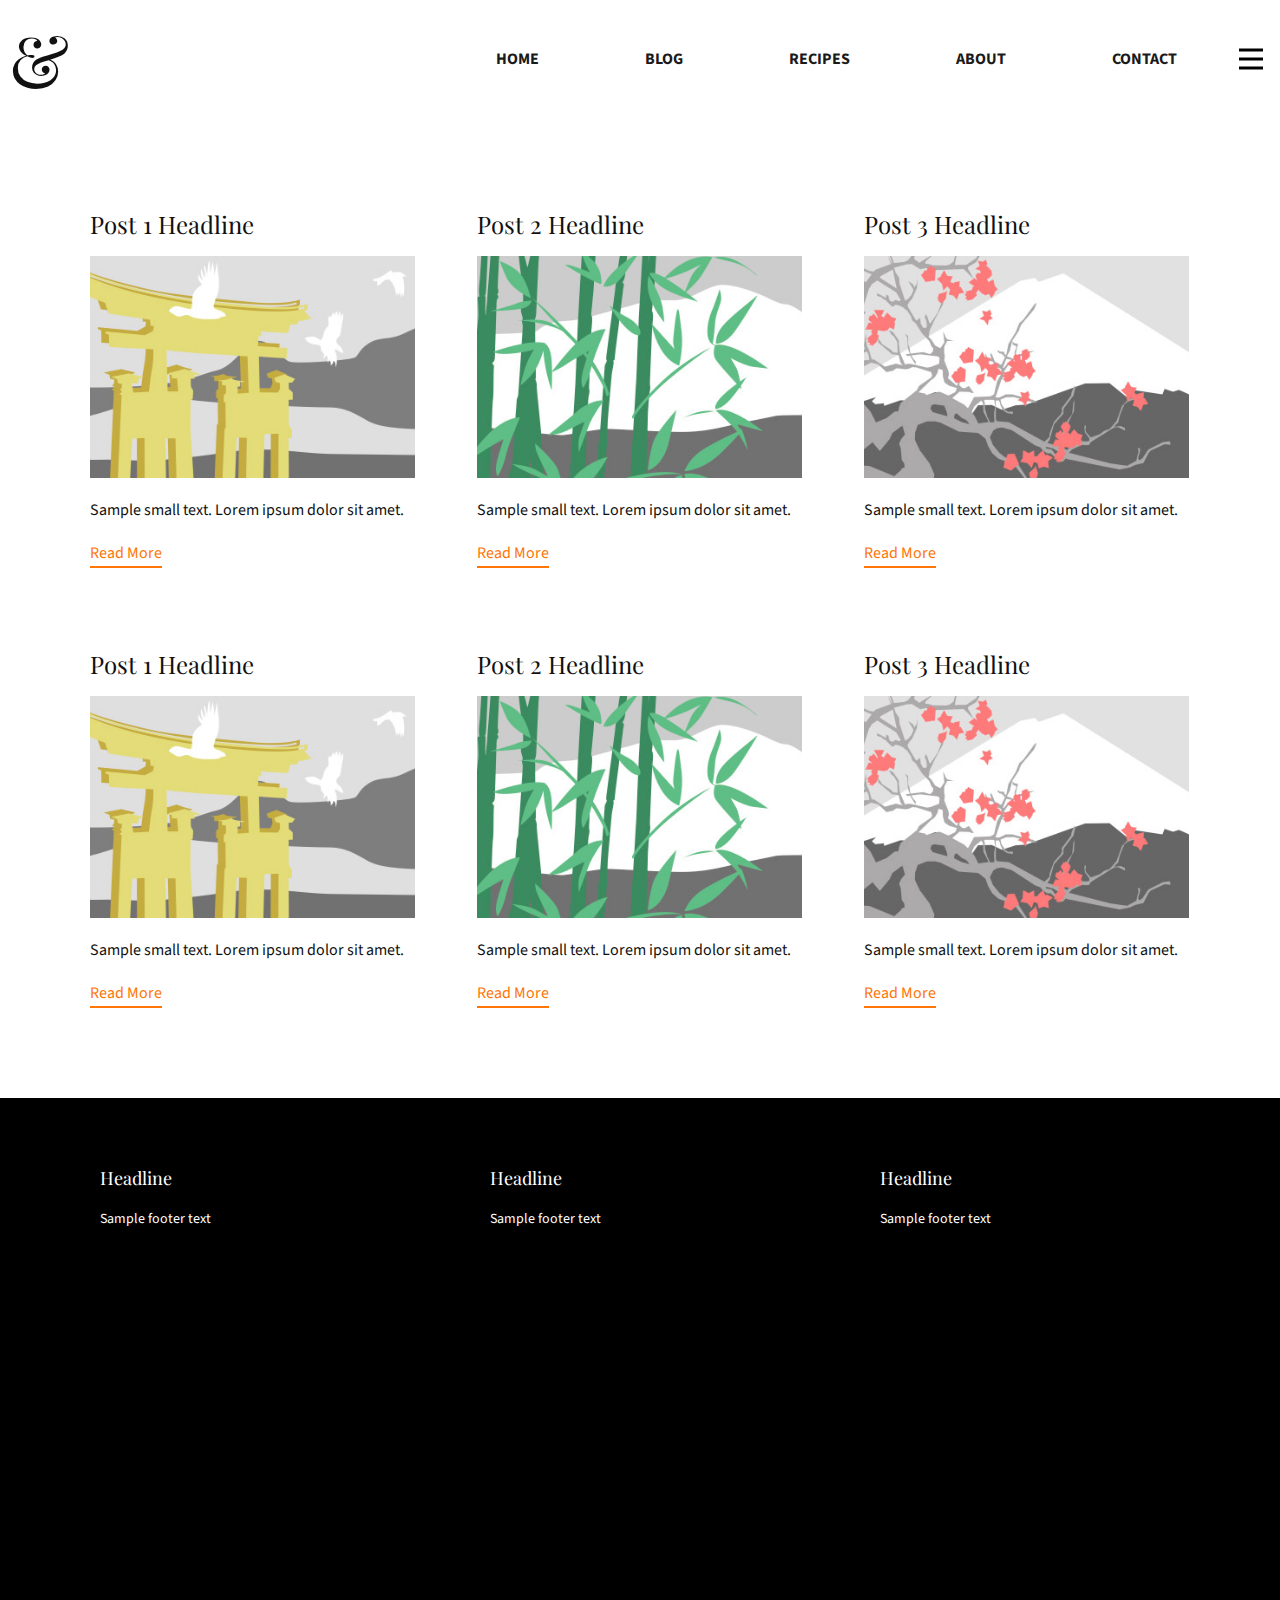
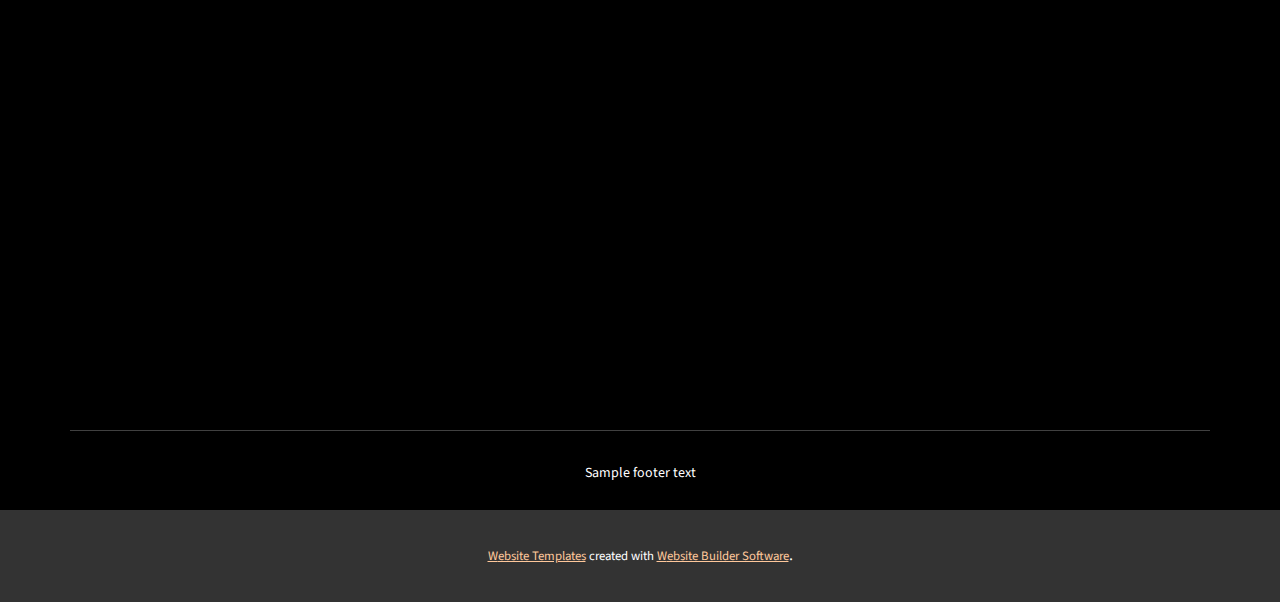
<file: blog.html>
<html style="font-size: 16px;"><head>
    <meta name="viewport" content="width=device-width, initial-scale=1.0">
    <meta charset="utf-8">
    <meta name="keywords" content="&amp;">
    <meta name="description" content="">
    <meta name="page_type" content="np-template-header-footer-from-plugin">
    <title>Blog Template</title>
    <link rel="stylesheet" href="../nicepage.css" media="screen">
<link rel="stylesheet" href="../Blog-Template.css" media="screen">
    <script class="u-script" type="text/javascript" src="../jquery.js" defer=""></script>
    <script class="u-script" type="text/javascript" src="../nicepage.js" defer=""></script>
    <meta name="generator" content="Nicepage 4.1.0, nicepage.com">
    <link id="u-theme-google-font" rel="stylesheet" href="https://fonts.googleapis.com/css?family=Playfair+Display:400,400i,500,500i,600,600i,700,700i,800,800i,900,900i|Source+Sans+Pro:200,200i,300,300i,400,400i,600,600i,700,700i,900,900i">
    
    
    <script type="application/ld+json">{
		"@context": "http://schema.org",
		"@type": "Organization",
		"name": ""
}</script>
    <meta name="theme-color" content="#fe7606">
  </head>
  <body class="u-body"><header class="u-clearfix u-header u-header" id="sec-af6e"><div class="u-clearfix u-sheet u-sheet-1">
        <h2 class="u-text u-text-default u-text-font u-text-1">&amp;</h2>
        <nav class="u-menu u-menu-dropdown u-offcanvas u-menu-1" data-responsive-from="XL">
          <div class="menu-collapse" style="font-size: 1rem; letter-spacing: 0px;">
            <a class="u-button-style u-custom-left-right-menu-spacing u-custom-padding-bottom u-custom-top-bottom-menu-spacing u-nav-link u-text-active-palette-1-base u-text-hover-palette-2-base" href="#" style="padding: 4px 2px; font-size: calc(1em + 8px);">
              <svg><use xmlns:xlink="http://www.w3.org/1999/xlink" xlink:href="#menu-hamburger"></use></svg>
              <svg version="1.1" xmlns="http://www.w3.org/2000/svg" xmlns:xlink="http://www.w3.org/1999/xlink"><defs><symbol id="menu-hamburger" viewBox="0 0 16 16" style="width: 16px; height: 16px;"><rect y="1" width="16" height="2"></rect><rect y="7" width="16" height="2"></rect><rect y="13" width="16" height="2"></rect>
</symbol>
</defs></svg>
            </a>
          </div>
          <div class="u-nav-container">
            <ul class="u-nav u-unstyled u-nav-1"><li class="u-nav-item"><a class="u-button-style u-nav-link u-text-active-palette-1-base u-text-hover-palette-2-base" href="../Home.html" style="padding: 10px 20px;">Home</a>
</li><li class="u-nav-item"><a class="u-button-style u-nav-link u-text-active-palette-1-base u-text-hover-palette-2-base" href="../About.html" style="padding: 10px 20px;">About</a>
</li><li class="u-nav-item"><a class="u-button-style u-nav-link u-text-active-palette-1-base u-text-hover-palette-2-base" href="../Contact.html" style="padding: 10px 20px;">Contact</a>
</li></ul>
          </div>
          <div class="u-custom-menu u-nav-container-collapse">
            <div class="u-black u-container-style u-inner-container-layout u-opacity u-opacity-95 u-sidenav">
              <div class="u-inner-container-layout u-sidenav-overflow">
                <div class="u-menu-close"></div>
                <ul class="u-align-center u-nav u-popupmenu-items u-unstyled u-nav-2"><li class="u-nav-item"><a class="u-button-style u-nav-link" href="../Home.html" style="padding: 10px 20px;">Home</a>
</li><li class="u-nav-item"><a class="u-button-style u-nav-link" href="../Home.html" style="padding: 10px 20px;">Home</a>
</li></ul>
              </div>
            </div>
            <div class="u-black u-menu-overlay u-opacity u-opacity-70"></div>
          </div>
        </nav>
        <nav class="u-menu u-menu-dropdown u-offcanvas u-menu-2">
          <div class="menu-collapse" style="font-size: 1rem; letter-spacing: 0px; font-weight: 700; text-transform: uppercase;">
            <a class="u-button-style u-custom-active-border-color u-custom-border u-custom-border-color u-custom-borders u-custom-hover-border-color u-custom-padding-bottom u-custom-text-active-color u-custom-text-color u-custom-text-hover-color u-custom-top-bottom-menu-spacing u-nav-link" href="#" style="padding: 1px 0px; font-size: calc(1em + 2px);">
              <svg><use xmlns:xlink="http://www.w3.org/1999/xlink" xlink:href="#menu-hamburger"></use></svg>
              <svg version="1.1" xmlns="http://www.w3.org/2000/svg" xmlns:xlink="http://www.w3.org/1999/xlink"><defs><symbol id="menu-hamburger" viewBox="0 0 16 16" style="width: 16px; height: 16px;"><rect y="1" width="16" height="2"></rect><rect y="7" width="16" height="2"></rect><rect y="13" width="16" height="2"></rect>
</symbol>
</defs></svg>
            </a>
          </div>
          <div class="u-custom-menu u-nav-container">
            <ul class="u-nav u-spacing-30 u-unstyled u-nav-3"><li class="u-nav-item"><a class="u-border-2 u-border-active-palette-1-base u-border-hover-palette-1-base u-border-no-left u-border-no-right u-border-no-top u-button-style u-nav-link u-text-active-palette-1-base u-text-grey-90 u-text-hover-grey-90" href="../Home.html" style="padding: 10px 38px;">Home</a>
</li><li class="u-nav-item"><a class="u-border-2 u-border-active-palette-1-base u-border-hover-palette-1-base u-border-no-left u-border-no-right u-border-no-top u-button-style u-nav-link u-text-active-palette-1-base u-text-grey-90 u-text-hover-grey-90" style="padding: 10px 38px;">Blog</a>
</li><li class="u-nav-item"><a class="u-border-2 u-border-active-palette-1-base u-border-hover-palette-1-base u-border-no-left u-border-no-right u-border-no-top u-button-style u-nav-link u-text-active-palette-1-base u-text-grey-90 u-text-hover-grey-90" style="padding: 10px 38px;">Recipes</a>
</li><li class="u-nav-item"><a class="u-border-2 u-border-active-palette-1-base u-border-hover-palette-1-base u-border-no-left u-border-no-right u-border-no-top u-button-style u-nav-link u-text-active-palette-1-base u-text-grey-90 u-text-hover-grey-90" href="../About.html" style="padding: 10px 38px;">About</a>
</li><li class="u-nav-item"><a class="u-border-2 u-border-active-palette-1-base u-border-hover-palette-1-base u-border-no-left u-border-no-right u-border-no-top u-button-style u-nav-link u-text-active-palette-1-base u-text-grey-90 u-text-hover-grey-90" href="../Contact.html" style="padding: 10px 33px 10px 38px;">Contact</a>
</li></ul>
          </div>
          <div class="u-custom-menu u-nav-container-collapse">
            <div class="u-black u-container-style u-inner-container-layout u-opacity u-opacity-95 u-sidenav">
              <div class="u-inner-container-layout u-sidenav-overflow">
                <div class="u-menu-close"></div>
                <ul class="u-align-center u-nav u-popupmenu-items u-unstyled u-nav-4"><li class="u-nav-item"><a class="u-button-style u-nav-link" href="../Home.html" style="padding: 10px 76px;">Home</a>
</li><li class="u-nav-item"><a class="u-button-style u-nav-link" style="padding: 10px 76px;">Blog</a>
</li><li class="u-nav-item"><a class="u-button-style u-nav-link" style="padding: 10px 76px;">Recipes</a>
</li><li class="u-nav-item"><a class="u-button-style u-nav-link" href="../About.html" style="padding: 10px 76px;">About</a>
</li><li class="u-nav-item"><a class="u-button-style u-nav-link" href="../Contact.html" style="padding: 10px 76px;">Contact</a>
</li></ul>
              </div>
            </div>
            <div class="u-black u-menu-overlay u-opacity u-opacity-70"></div>
          </div>
        </nav>
      </div></header>
    <section class="u-clearfix u-section-1" id="sec-cf7c">
      <div class="u-clearfix u-sheet u-valign-middle u-sheet-1"><!--blog--><!--blog_options_json--><!--{"type":"Recent","source":"","tags":"","count":""}--><!--/blog_options_json-->
        <div class="u-blog u-expanded-width u-repeater u-repeater-1"><!--blog_post-->
          <div class="u-blog-post u-container-style u-repeater-item u-white u-repeater-item-1">
            <div class="u-container-layout u-similar-container u-valign-top u-container-layout-1"><!--blog_post_header-->
              <h4 class="u-blog-control u-text u-text-1">
                <a class="u-post-header-link" href="../blog/post-5.html"><!--blog_post_header_content-->Post 1 Headline<!--/blog_post_header_content--></a>
              </h4><!--/blog_post_header--><!--blog_post_image-->
              <a class="u-post-header-link" href="../blog/post-5.html"><img alt="" class="u-blog-control u-expanded-width u-image u-image-default u-image-1" src="[data-uri]"></a><!--/blog_post_image--><!--blog_post_content-->
              <div class="u-blog-control u-post-content u-text u-text-2 fr-view">Sample small text. Lorem ipsum dolor sit amet.</div><!--/blog_post_content--><!--blog_post_readmore-->
              <a href="../blog/post-5.html" class="u-blog-control u-border-2 u-border-palette-1-base u-btn u-btn-rectangle u-button-style u-none u-btn-1"><!--blog_post_readmore_content--><!--options_json--><!--{"content":""}--><!--/options_json-->Read More<!--/blog_post_readmore_content--></a><!--/blog_post_readmore-->
            </div>
          </div><div class="u-blog-post u-container-style u-repeater-item u-video-cover u-white">
            <div class="u-container-layout u-similar-container u-valign-top u-container-layout-2"><!--blog_post_header-->
              <h4 class="u-blog-control u-text u-text-3">
                <a class="u-post-header-link" href="../blog/post-4.html"><!--blog_post_header_content-->Post 2 Headline<!--/blog_post_header_content--></a>
              </h4><!--/blog_post_header--><!--blog_post_image-->
              <a class="u-post-header-link" href="../blog/post-4.html"><img alt="" class="u-blog-control u-expanded-width u-image u-image-default u-image-2" src="[data-uri]"></a><!--/blog_post_image--><!--blog_post_content-->
              <div class="u-blog-control u-post-content u-text u-text-4 fr-view">Sample small text. Lorem ipsum dolor sit amet.</div><!--/blog_post_content--><!--blog_post_readmore-->
              <a href="../blog/post-4.html" class="u-blog-control u-border-2 u-border-palette-1-base u-btn u-btn-rectangle u-button-style u-none u-btn-2"><!--blog_post_readmore_content--><!--options_json--><!--{"content":""}--><!--/options_json-->Read More<!--/blog_post_readmore_content--></a><!--/blog_post_readmore-->
            </div>
          </div><div class="u-blog-post u-container-style u-repeater-item u-video-cover u-white">
            <div class="u-container-layout u-similar-container u-valign-top u-container-layout-3"><!--blog_post_header-->
              <h4 class="u-blog-control u-text u-text-5">
                <a class="u-post-header-link" href="../blog/post-3.html"><!--blog_post_header_content-->Post 3 Headline<!--/blog_post_header_content--></a>
              </h4><!--/blog_post_header--><!--blog_post_image-->
              <a class="u-post-header-link" href="../blog/post-3.html"><img alt="" class="u-blog-control u-expanded-width u-image u-image-default u-image-3" src="[data-uri]"></a><!--/blog_post_image--><!--blog_post_content-->
              <div class="u-blog-control u-post-content u-text u-text-6 fr-view">Sample small text. Lorem ipsum dolor sit amet.</div><!--/blog_post_content--><!--blog_post_readmore-->
              <a href="../blog/post-3.html" class="u-blog-control u-border-2 u-border-palette-1-base u-btn u-btn-rectangle u-button-style u-none u-btn-3"><!--blog_post_readmore_content--><!--options_json--><!--{"content":""}--><!--/options_json-->Read More<!--/blog_post_readmore_content--></a><!--/blog_post_readmore-->
            </div>
          </div><div class="u-blog-post u-container-style u-repeater-item u-white u-repeater-item-1">
            <div class="u-container-layout u-similar-container u-valign-top u-container-layout-1"><!--blog_post_header-->
              <h4 class="u-blog-control u-text u-text-1">
                <a class="u-post-header-link" href="../blog/post-2.html"><!--blog_post_header_content-->Post 1 Headline<!--/blog_post_header_content--></a>
              </h4><!--/blog_post_header--><!--blog_post_image-->
              <a class="u-post-header-link" href="../blog/post-2.html"><img alt="" class="u-blog-control u-expanded-width u-image u-image-default u-image-1" src="[data-uri]"></a><!--/blog_post_image--><!--blog_post_content-->
              <div class="u-blog-control u-post-content u-text u-text-2 fr-view">Sample small text. Lorem ipsum dolor sit amet.</div><!--/blog_post_content--><!--blog_post_readmore-->
              <a href="../blog/post-2.html" class="u-blog-control u-border-2 u-border-palette-1-base u-btn u-btn-rectangle u-button-style u-none u-btn-1"><!--blog_post_readmore_content--><!--options_json--><!--{"content":""}--><!--/options_json-->Read More<!--/blog_post_readmore_content--></a><!--/blog_post_readmore-->
            </div>
          </div><div class="u-blog-post u-container-style u-repeater-item u-video-cover u-white">
            <div class="u-container-layout u-similar-container u-valign-top u-container-layout-2"><!--blog_post_header-->
              <h4 class="u-blog-control u-text u-text-3">
                <a class="u-post-header-link" href="../blog/post-1.html"><!--blog_post_header_content-->Post 2 Headline<!--/blog_post_header_content--></a>
              </h4><!--/blog_post_header--><!--blog_post_image-->
              <a class="u-post-header-link" href="../blog/post-1.html"><img alt="" class="u-blog-control u-expanded-width u-image u-image-default u-image-2" src="[data-uri]"></a><!--/blog_post_image--><!--blog_post_content-->
              <div class="u-blog-control u-post-content u-text u-text-4 fr-view">Sample small text. Lorem ipsum dolor sit amet.</div><!--/blog_post_content--><!--blog_post_readmore-->
              <a href="../blog/post-1.html" class="u-blog-control u-border-2 u-border-palette-1-base u-btn u-btn-rectangle u-button-style u-none u-btn-2"><!--blog_post_readmore_content--><!--options_json--><!--{"content":""}--><!--/options_json-->Read More<!--/blog_post_readmore_content--></a><!--/blog_post_readmore-->
            </div>
          </div><div class="u-blog-post u-container-style u-repeater-item u-video-cover u-white">
            <div class="u-container-layout u-similar-container u-valign-top u-container-layout-3"><!--blog_post_header-->
              <h4 class="u-blog-control u-text u-text-5">
                <a class="u-post-header-link" href="../blog/post.html"><!--blog_post_header_content-->Post 3 Headline<!--/blog_post_header_content--></a>
              </h4><!--/blog_post_header--><!--blog_post_image-->
              <a class="u-post-header-link" href="../blog/post.html"><img alt="" class="u-blog-control u-expanded-width u-image u-image-default u-image-3" src="[data-uri]"></a><!--/blog_post_image--><!--blog_post_content-->
              <div class="u-blog-control u-post-content u-text u-text-6 fr-view">Sample small text. Lorem ipsum dolor sit amet.</div><!--/blog_post_content--><!--blog_post_readmore-->
              <a href="../blog/post.html" class="u-blog-control u-border-2 u-border-palette-1-base u-btn u-btn-rectangle u-button-style u-none u-btn-3"><!--blog_post_readmore_content--><!--options_json--><!--{"content":""}--><!--/options_json-->Read More<!--/blog_post_readmore_content--></a><!--/blog_post_readmore-->
            </div>
          </div><!--/blog_post--><!--blog_post-->
          <!--/blog_post--><!--blog_post-->
          <!--/blog_post-->
        </div><!--/blog-->
      </div>
    </section>
    
    
    <footer class="u-black u-clearfix u-footer" id="sec-da85"><div class="u-clearfix u-sheet u-sheet-1">
        <div class="u-clearfix u-expanded-width-lg u-expanded-width-md u-expanded-width-xl u-expanded-width-xs u-gutter-30 u-layout-wrap u-layout-wrap-1">
          <div class="u-gutter-0 u-layout">
            <div class="u-layout-row">
              <div class="u-align-left u-container-style u-layout-cell u-left-cell u-size-20 u-size-20-md u-layout-cell-1">
                <div class="u-container-layout u-valign-top u-container-layout-1">
                  <h6 class="u-text u-text-1">Headline</h6>
                  <p class="u-small-text u-text u-text-variant u-text-2">Sample footer text</p>
                </div>
              </div>
              <div class="u-align-left u-container-style u-layout-cell u-size-20 u-size-20-md u-layout-cell-2">
                <div class="u-container-layout u-valign-top u-container-layout-2">
                  <h6 class="u-text u-text-3">Headline</h6>
                  <p class="u-small-text u-text u-text-variant u-text-4">Sample footer text</p>
                </div>
              </div>
              <div class="u-align-left u-container-style u-layout-cell u-right-cell u-size-20 u-size-20-md u-layout-cell-3">
                <div class="u-container-layout u-valign-top u-container-layout-3">
                  <h6 class="u-text u-text-5">Headline</h6>
                  <p class="u-small-text u-text u-text-variant u-text-6">Sample footer text</p>
                </div>
              </div>
            </div>
          </div>
        </div>
        <div class="u-align-left u-border-1 u-border-white u-expanded-width u-line u-line-horizontal u-opacity u-opacity-25 u-line-1"></div>
        <p class="u-align-center u-small-text u-text u-text-variant u-text-7">Sample footer text</p>
      </div></footer>
    <section class="u-backlink u-clearfix u-grey-80">
      <a class="u-link" href="https://nicepage.com/website-templates" target="_blank">
        <span>Website Templates</span>
      </a>
      <p class="u-text">
        <span>created with</span>
      </p>
      <a class="u-link" href="" target="_blank">
        <span>Website Builder Software</span>
      </a>. 
    </section>
  
</body></html>
</file>
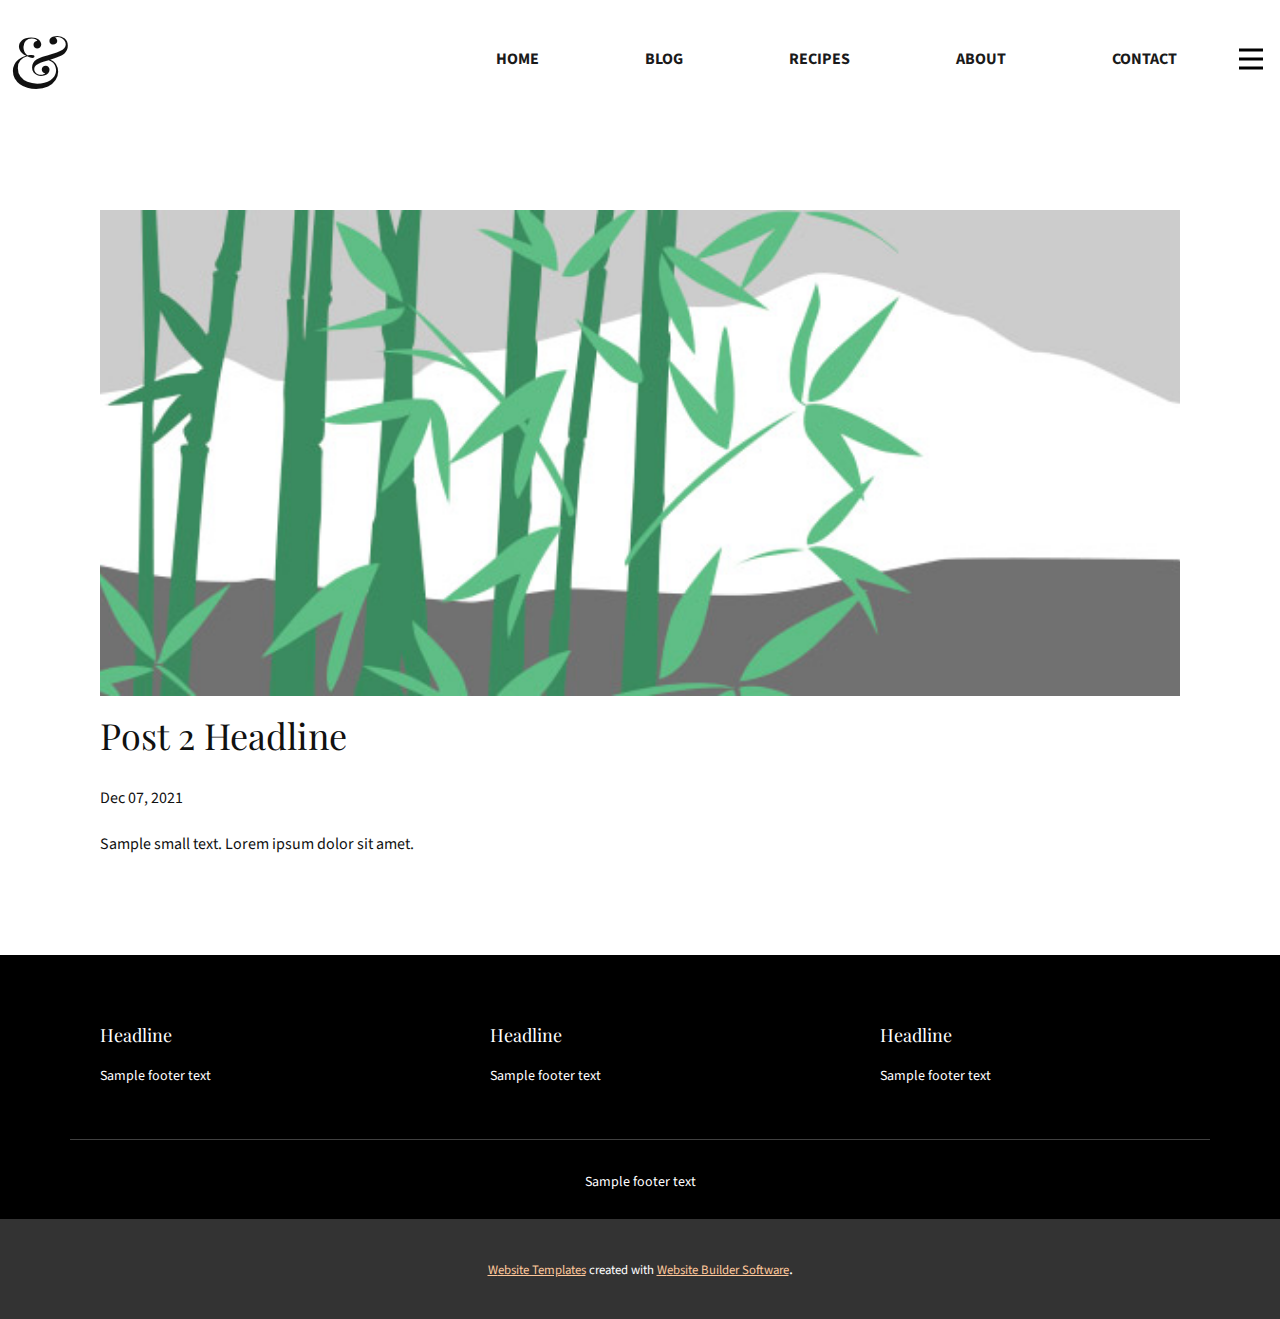
<file: post-1.html>
<!doctype html>
<html style="font-size: 16px;"><head>
    <meta name="viewport" content="width=device-width, initial-scale=1.0">
    <meta charset="utf-8">
    <meta name="keywords" content="Post 1 Headline">
    <meta name="description" content="">
    <meta name="page_type" content="np-template-header-footer-from-plugin">
    <title>Post 2 Headline</title>
    <link rel="stylesheet" href="../nicepage.css" media="screen">
<link rel="stylesheet" href="../Post-Template.css" media="screen">
    <script class="u-script" type="text/javascript" src="../jquery.js" defer=""></script>
    <script class="u-script" type="text/javascript" src="../nicepage.js" defer=""></script>
    <meta name="generator" content="Nicepage 4.1.0, nicepage.com">
    <link id="u-theme-google-font" rel="stylesheet" href="https://fonts.googleapis.com/css?family=Playfair+Display:400,400i,500,500i,600,600i,700,700i,800,800i,900,900i|Source+Sans+Pro:200,200i,300,300i,400,400i,600,600i,700,700i,900,900i">
    
    
    <script type="application/ld+json">{
		"@context": "http://schema.org",
		"@type": "Organization",
		"name": ""
}</script>
    <meta name="theme-color" content="#fe7606">
  </head>
  <body class="u-body"><header class="u-clearfix u-header u-header" id="sec-af6e"><div class="u-clearfix u-sheet u-sheet-1">
        <h2 class="u-text u-text-default u-text-font u-text-1">&amp;</h2>
        <nav class="u-menu u-menu-dropdown u-offcanvas u-menu-1" data-responsive-from="XL">
          <div class="menu-collapse" style="font-size: 1rem; letter-spacing: 0px;">
            <a class="u-button-style u-custom-left-right-menu-spacing u-custom-padding-bottom u-custom-top-bottom-menu-spacing u-nav-link u-text-active-palette-1-base u-text-hover-palette-2-base" href="#" style="padding: 4px 2px; font-size: calc(1em + 8px);">
              <svg><use xmlns:xlink="http://www.w3.org/1999/xlink" xlink:href="#menu-hamburger"></use></svg>
              <svg version="1.1" xmlns="http://www.w3.org/2000/svg" xmlns:xlink="http://www.w3.org/1999/xlink"><defs><symbol id="menu-hamburger" viewBox="0 0 16 16" style="width: 16px; height: 16px;"><rect y="1" width="16" height="2"></rect><rect y="7" width="16" height="2"></rect><rect y="13" width="16" height="2"></rect>
</symbol>
</defs></svg>
            </a>
          </div>
          <div class="u-nav-container">
            <ul class="u-nav u-unstyled u-nav-1"><li class="u-nav-item"><a class="u-button-style u-nav-link u-text-active-palette-1-base u-text-hover-palette-2-base" href="../Home.html" style="padding: 10px 20px;">Home</a>
</li><li class="u-nav-item"><a class="u-button-style u-nav-link u-text-active-palette-1-base u-text-hover-palette-2-base" href="../About.html" style="padding: 10px 20px;">About</a>
</li><li class="u-nav-item"><a class="u-button-style u-nav-link u-text-active-palette-1-base u-text-hover-palette-2-base" href="../Contact.html" style="padding: 10px 20px;">Contact</a>
</li></ul>
          </div>
          <div class="u-custom-menu u-nav-container-collapse">
            <div class="u-black u-container-style u-inner-container-layout u-opacity u-opacity-95 u-sidenav">
              <div class="u-inner-container-layout u-sidenav-overflow">
                <div class="u-menu-close"></div>
                <ul class="u-align-center u-nav u-popupmenu-items u-unstyled u-nav-2"><li class="u-nav-item"><a class="u-button-style u-nav-link" href="../Home.html" style="padding: 10px 20px;">Home</a>
</li><li class="u-nav-item"><a class="u-button-style u-nav-link" href="../Home.html" style="padding: 10px 20px;">Home</a>
</li></ul>
              </div>
            </div>
            <div class="u-black u-menu-overlay u-opacity u-opacity-70"></div>
          </div>
        </nav>
        <nav class="u-menu u-menu-dropdown u-offcanvas u-menu-2">
          <div class="menu-collapse" style="font-size: 1rem; letter-spacing: 0px; font-weight: 700; text-transform: uppercase;">
            <a class="u-button-style u-custom-active-border-color u-custom-border u-custom-border-color u-custom-borders u-custom-hover-border-color u-custom-padding-bottom u-custom-text-active-color u-custom-text-color u-custom-text-hover-color u-custom-top-bottom-menu-spacing u-nav-link" href="#" style="padding: 1px 0px; font-size: calc(1em + 2px);">
              <svg><use xmlns:xlink="http://www.w3.org/1999/xlink" xlink:href="#menu-hamburger"></use></svg>
              <svg version="1.1" xmlns="http://www.w3.org/2000/svg" xmlns:xlink="http://www.w3.org/1999/xlink"><defs><symbol id="menu-hamburger" viewBox="0 0 16 16" style="width: 16px; height: 16px;"><rect y="1" width="16" height="2"></rect><rect y="7" width="16" height="2"></rect><rect y="13" width="16" height="2"></rect>
</symbol>
</defs></svg>
            </a>
          </div>
          <div class="u-custom-menu u-nav-container">
            <ul class="u-nav u-spacing-30 u-unstyled u-nav-3"><li class="u-nav-item"><a class="u-border-2 u-border-active-palette-1-base u-border-hover-palette-1-base u-border-no-left u-border-no-right u-border-no-top u-button-style u-nav-link u-text-active-palette-1-base u-text-grey-90 u-text-hover-grey-90" href="../Home.html" style="padding: 10px 38px;">Home</a>
</li><li class="u-nav-item"><a class="u-border-2 u-border-active-palette-1-base u-border-hover-palette-1-base u-border-no-left u-border-no-right u-border-no-top u-button-style u-nav-link u-text-active-palette-1-base u-text-grey-90 u-text-hover-grey-90" style="padding: 10px 38px;">Blog</a>
</li><li class="u-nav-item"><a class="u-border-2 u-border-active-palette-1-base u-border-hover-palette-1-base u-border-no-left u-border-no-right u-border-no-top u-button-style u-nav-link u-text-active-palette-1-base u-text-grey-90 u-text-hover-grey-90" style="padding: 10px 38px;">Recipes</a>
</li><li class="u-nav-item"><a class="u-border-2 u-border-active-palette-1-base u-border-hover-palette-1-base u-border-no-left u-border-no-right u-border-no-top u-button-style u-nav-link u-text-active-palette-1-base u-text-grey-90 u-text-hover-grey-90" href="../About.html" style="padding: 10px 38px;">About</a>
</li><li class="u-nav-item"><a class="u-border-2 u-border-active-palette-1-base u-border-hover-palette-1-base u-border-no-left u-border-no-right u-border-no-top u-button-style u-nav-link u-text-active-palette-1-base u-text-grey-90 u-text-hover-grey-90" href="../Contact.html" style="padding: 10px 33px 10px 38px;">Contact</a>
</li></ul>
          </div>
          <div class="u-custom-menu u-nav-container-collapse">
            <div class="u-black u-container-style u-inner-container-layout u-opacity u-opacity-95 u-sidenav">
              <div class="u-inner-container-layout u-sidenav-overflow">
                <div class="u-menu-close"></div>
                <ul class="u-align-center u-nav u-popupmenu-items u-unstyled u-nav-4"><li class="u-nav-item"><a class="u-button-style u-nav-link" href="../Home.html" style="padding: 10px 76px;">Home</a>
</li><li class="u-nav-item"><a class="u-button-style u-nav-link" style="padding: 10px 76px;">Blog</a>
</li><li class="u-nav-item"><a class="u-button-style u-nav-link" style="padding: 10px 76px;">Recipes</a>
</li><li class="u-nav-item"><a class="u-button-style u-nav-link" href="../About.html" style="padding: 10px 76px;">About</a>
</li><li class="u-nav-item"><a class="u-button-style u-nav-link" href="../Contact.html" style="padding: 10px 76px;">Contact</a>
</li></ul>
              </div>
            </div>
            <div class="u-black u-menu-overlay u-opacity u-opacity-70"></div>
          </div>
        </nav>
      </div></header>
    <section class="u-align-center u-clearfix u-section-1" id="sec-994c">
      <div class="u-clearfix u-sheet u-valign-middle-md u-valign-middle-sm u-valign-middle-xs u-sheet-1"><!--post_details--><!--post_details_options_json--><!--{"source":""}--><!--/post_details_options_json--><!--blog_post-->
        <div class="u-container-style u-expanded-width u-post-details u-post-details-1">
          <div class="u-container-layout u-valign-middle u-container-layout-1"><!--blog_post_image-->
            <img alt="" class="u-blog-control u-expanded-width u-image u-image-default u-image-1" src="[data-uri]"><!--/blog_post_image--><!--blog_post_header-->
            <h2 class="u-blog-control u-text u-text-1">Post 2 Headline</h2><!--/blog_post_header--><!--blog_post_metadata-->
            <div class="u-blog-control u-metadata u-metadata-1"><!--blog_post_metadata_date-->
              <span class="u-meta-date u-meta-icon">Dec 07, 2021</span><!--/blog_post_metadata_date--><!--blog_post_metadata_category-->
              <!--/blog_post_metadata_category--><!--blog_post_metadata_comments-->
              <!--/blog_post_metadata_comments-->
            </div><!--/blog_post_metadata--><!--blog_post_content-->
            <div class="u-align-justify u-blog-control u-post-content u-text u-text-2 fr-view">
  Sample small text. Lorem ipsum dolor sit amet.
  </div><!--/blog_post_content-->
          </div>
        </div><!--/blog_post--><!--/post_details-->
      </div>
    </section>
    
    
    <footer class="u-black u-clearfix u-footer" id="sec-da85"><div class="u-clearfix u-sheet u-sheet-1">
        <div class="u-clearfix u-expanded-width-lg u-expanded-width-md u-expanded-width-xl u-expanded-width-xs u-gutter-30 u-layout-wrap u-layout-wrap-1">
          <div class="u-gutter-0 u-layout">
            <div class="u-layout-row">
              <div class="u-align-left u-container-style u-layout-cell u-left-cell u-size-20 u-size-20-md u-layout-cell-1">
                <div class="u-container-layout u-valign-top u-container-layout-1">
                  <h6 class="u-text u-text-1">Headline</h6>
                  <p class="u-small-text u-text u-text-variant u-text-2">Sample footer text</p>
                </div>
              </div>
              <div class="u-align-left u-container-style u-layout-cell u-size-20 u-size-20-md u-layout-cell-2">
                <div class="u-container-layout u-valign-top u-container-layout-2">
                  <h6 class="u-text u-text-3">Headline</h6>
                  <p class="u-small-text u-text u-text-variant u-text-4">Sample footer text</p>
                </div>
              </div>
              <div class="u-align-left u-container-style u-layout-cell u-right-cell u-size-20 u-size-20-md u-layout-cell-3">
                <div class="u-container-layout u-valign-top u-container-layout-3">
                  <h6 class="u-text u-text-5">Headline</h6>
                  <p class="u-small-text u-text u-text-variant u-text-6">Sample footer text</p>
                </div>
              </div>
            </div>
          </div>
        </div>
        <div class="u-align-left u-border-1 u-border-white u-expanded-width u-line u-line-horizontal u-opacity u-opacity-25 u-line-1"></div>
        <p class="u-align-center u-small-text u-text u-text-variant u-text-7">Sample footer text</p>
      </div></footer>
    <section class="u-backlink u-clearfix u-grey-80">
      <a class="u-link" href="https://nicepage.com/website-templates" target="_blank">
        <span>Website Templates</span>
      </a>
      <p class="u-text">
        <span>created with</span>
      </p>
      <a class="u-link" href="" target="_blank">
        <span>Website Builder Software</span>
      </a>. 
    </section>
  
</body></html>
</file>
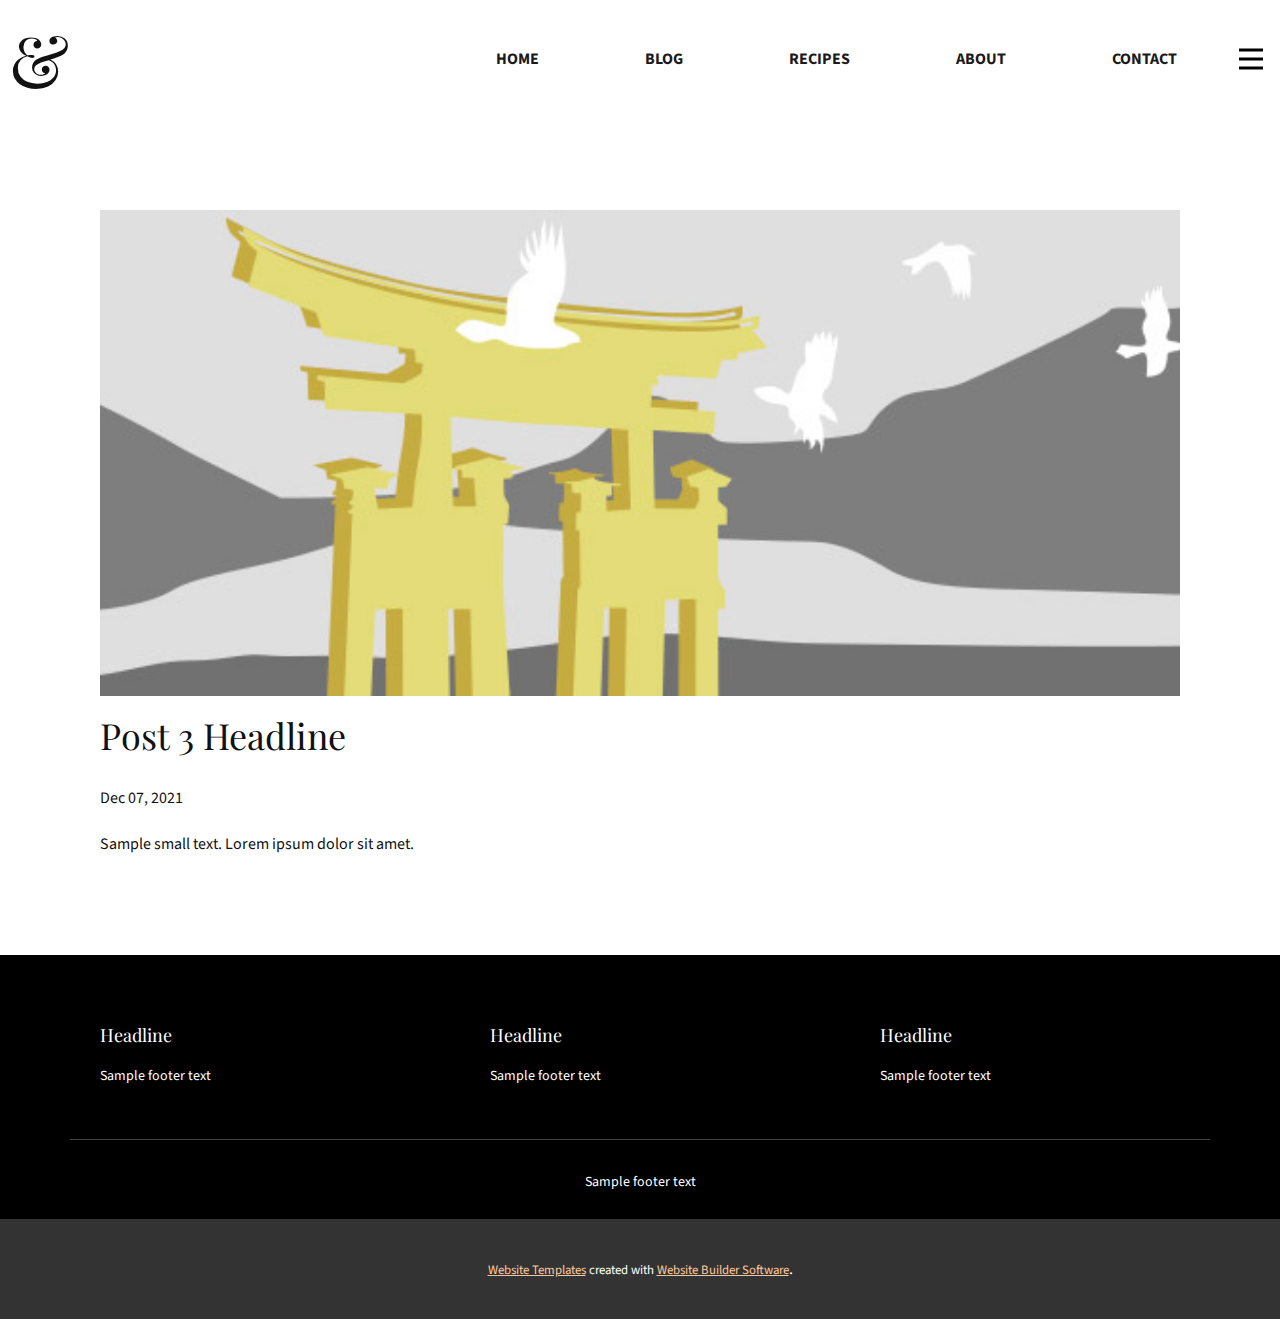
<file: post-2.html>
<!doctype html>
<html style="font-size: 16px;"><head>
    <meta name="viewport" content="width=device-width, initial-scale=1.0">
    <meta charset="utf-8">
    <meta name="keywords" content="Post 1 Headline">
    <meta name="description" content="">
    <meta name="page_type" content="np-template-header-footer-from-plugin">
    <title>Post 3 Headline</title>
    <link rel="stylesheet" href="../nicepage.css" media="screen">
<link rel="stylesheet" href="../Post-Template.css" media="screen">
    <script class="u-script" type="text/javascript" src="../jquery.js" defer=""></script>
    <script class="u-script" type="text/javascript" src="../nicepage.js" defer=""></script>
    <meta name="generator" content="Nicepage 4.1.0, nicepage.com">
    <link id="u-theme-google-font" rel="stylesheet" href="https://fonts.googleapis.com/css?family=Playfair+Display:400,400i,500,500i,600,600i,700,700i,800,800i,900,900i|Source+Sans+Pro:200,200i,300,300i,400,400i,600,600i,700,700i,900,900i">
    
    
    <script type="application/ld+json">{
		"@context": "http://schema.org",
		"@type": "Organization",
		"name": ""
}</script>
    <meta name="theme-color" content="#fe7606">
  </head>
  <body class="u-body"><header class="u-clearfix u-header u-header" id="sec-af6e"><div class="u-clearfix u-sheet u-sheet-1">
        <h2 class="u-text u-text-default u-text-font u-text-1">&amp;</h2>
        <nav class="u-menu u-menu-dropdown u-offcanvas u-menu-1" data-responsive-from="XL">
          <div class="menu-collapse" style="font-size: 1rem; letter-spacing: 0px;">
            <a class="u-button-style u-custom-left-right-menu-spacing u-custom-padding-bottom u-custom-top-bottom-menu-spacing u-nav-link u-text-active-palette-1-base u-text-hover-palette-2-base" href="#" style="padding: 4px 2px; font-size: calc(1em + 8px);">
              <svg><use xmlns:xlink="http://www.w3.org/1999/xlink" xlink:href="#menu-hamburger"></use></svg>
              <svg version="1.1" xmlns="http://www.w3.org/2000/svg" xmlns:xlink="http://www.w3.org/1999/xlink"><defs><symbol id="menu-hamburger" viewBox="0 0 16 16" style="width: 16px; height: 16px;"><rect y="1" width="16" height="2"></rect><rect y="7" width="16" height="2"></rect><rect y="13" width="16" height="2"></rect>
</symbol>
</defs></svg>
            </a>
          </div>
          <div class="u-nav-container">
            <ul class="u-nav u-unstyled u-nav-1"><li class="u-nav-item"><a class="u-button-style u-nav-link u-text-active-palette-1-base u-text-hover-palette-2-base" href="../Home.html" style="padding: 10px 20px;">Home</a>
</li><li class="u-nav-item"><a class="u-button-style u-nav-link u-text-active-palette-1-base u-text-hover-palette-2-base" href="../About.html" style="padding: 10px 20px;">About</a>
</li><li class="u-nav-item"><a class="u-button-style u-nav-link u-text-active-palette-1-base u-text-hover-palette-2-base" href="../Contact.html" style="padding: 10px 20px;">Contact</a>
</li></ul>
          </div>
          <div class="u-custom-menu u-nav-container-collapse">
            <div class="u-black u-container-style u-inner-container-layout u-opacity u-opacity-95 u-sidenav">
              <div class="u-inner-container-layout u-sidenav-overflow">
                <div class="u-menu-close"></div>
                <ul class="u-align-center u-nav u-popupmenu-items u-unstyled u-nav-2"><li class="u-nav-item"><a class="u-button-style u-nav-link" href="../Home.html" style="padding: 10px 20px;">Home</a>
</li><li class="u-nav-item"><a class="u-button-style u-nav-link" href="../Home.html" style="padding: 10px 20px;">Home</a>
</li></ul>
              </div>
            </div>
            <div class="u-black u-menu-overlay u-opacity u-opacity-70"></div>
          </div>
        </nav>
        <nav class="u-menu u-menu-dropdown u-offcanvas u-menu-2">
          <div class="menu-collapse" style="font-size: 1rem; letter-spacing: 0px; font-weight: 700; text-transform: uppercase;">
            <a class="u-button-style u-custom-active-border-color u-custom-border u-custom-border-color u-custom-borders u-custom-hover-border-color u-custom-padding-bottom u-custom-text-active-color u-custom-text-color u-custom-text-hover-color u-custom-top-bottom-menu-spacing u-nav-link" href="#" style="padding: 1px 0px; font-size: calc(1em + 2px);">
              <svg><use xmlns:xlink="http://www.w3.org/1999/xlink" xlink:href="#menu-hamburger"></use></svg>
              <svg version="1.1" xmlns="http://www.w3.org/2000/svg" xmlns:xlink="http://www.w3.org/1999/xlink"><defs><symbol id="menu-hamburger" viewBox="0 0 16 16" style="width: 16px; height: 16px;"><rect y="1" width="16" height="2"></rect><rect y="7" width="16" height="2"></rect><rect y="13" width="16" height="2"></rect>
</symbol>
</defs></svg>
            </a>
          </div>
          <div class="u-custom-menu u-nav-container">
            <ul class="u-nav u-spacing-30 u-unstyled u-nav-3"><li class="u-nav-item"><a class="u-border-2 u-border-active-palette-1-base u-border-hover-palette-1-base u-border-no-left u-border-no-right u-border-no-top u-button-style u-nav-link u-text-active-palette-1-base u-text-grey-90 u-text-hover-grey-90" href="../Home.html" style="padding: 10px 38px;">Home</a>
</li><li class="u-nav-item"><a class="u-border-2 u-border-active-palette-1-base u-border-hover-palette-1-base u-border-no-left u-border-no-right u-border-no-top u-button-style u-nav-link u-text-active-palette-1-base u-text-grey-90 u-text-hover-grey-90" style="padding: 10px 38px;">Blog</a>
</li><li class="u-nav-item"><a class="u-border-2 u-border-active-palette-1-base u-border-hover-palette-1-base u-border-no-left u-border-no-right u-border-no-top u-button-style u-nav-link u-text-active-palette-1-base u-text-grey-90 u-text-hover-grey-90" style="padding: 10px 38px;">Recipes</a>
</li><li class="u-nav-item"><a class="u-border-2 u-border-active-palette-1-base u-border-hover-palette-1-base u-border-no-left u-border-no-right u-border-no-top u-button-style u-nav-link u-text-active-palette-1-base u-text-grey-90 u-text-hover-grey-90" href="../About.html" style="padding: 10px 38px;">About</a>
</li><li class="u-nav-item"><a class="u-border-2 u-border-active-palette-1-base u-border-hover-palette-1-base u-border-no-left u-border-no-right u-border-no-top u-button-style u-nav-link u-text-active-palette-1-base u-text-grey-90 u-text-hover-grey-90" href="../Contact.html" style="padding: 10px 33px 10px 38px;">Contact</a>
</li></ul>
          </div>
          <div class="u-custom-menu u-nav-container-collapse">
            <div class="u-black u-container-style u-inner-container-layout u-opacity u-opacity-95 u-sidenav">
              <div class="u-inner-container-layout u-sidenav-overflow">
                <div class="u-menu-close"></div>
                <ul class="u-align-center u-nav u-popupmenu-items u-unstyled u-nav-4"><li class="u-nav-item"><a class="u-button-style u-nav-link" href="../Home.html" style="padding: 10px 76px;">Home</a>
</li><li class="u-nav-item"><a class="u-button-style u-nav-link" style="padding: 10px 76px;">Blog</a>
</li><li class="u-nav-item"><a class="u-button-style u-nav-link" style="padding: 10px 76px;">Recipes</a>
</li><li class="u-nav-item"><a class="u-button-style u-nav-link" href="../About.html" style="padding: 10px 76px;">About</a>
</li><li class="u-nav-item"><a class="u-button-style u-nav-link" href="../Contact.html" style="padding: 10px 76px;">Contact</a>
</li></ul>
              </div>
            </div>
            <div class="u-black u-menu-overlay u-opacity u-opacity-70"></div>
          </div>
        </nav>
      </div></header>
    <section class="u-align-center u-clearfix u-section-1" id="sec-994c">
      <div class="u-clearfix u-sheet u-valign-middle-md u-valign-middle-sm u-valign-middle-xs u-sheet-1"><!--post_details--><!--post_details_options_json--><!--{"source":""}--><!--/post_details_options_json--><!--blog_post-->
        <div class="u-container-style u-expanded-width u-post-details u-post-details-1">
          <div class="u-container-layout u-valign-middle u-container-layout-1"><!--blog_post_image-->
            <img alt="" class="u-blog-control u-expanded-width u-image u-image-default u-image-1" src="[data-uri]"><!--/blog_post_image--><!--blog_post_header-->
            <h2 class="u-blog-control u-text u-text-1">Post 3 Headline</h2><!--/blog_post_header--><!--blog_post_metadata-->
            <div class="u-blog-control u-metadata u-metadata-1"><!--blog_post_metadata_date-->
              <span class="u-meta-date u-meta-icon">Dec 07, 2021</span><!--/blog_post_metadata_date--><!--blog_post_metadata_category-->
              <!--/blog_post_metadata_category--><!--blog_post_metadata_comments-->
              <!--/blog_post_metadata_comments-->
            </div><!--/blog_post_metadata--><!--blog_post_content-->
            <div class="u-align-justify u-blog-control u-post-content u-text u-text-2 fr-view">
  Sample small text. Lorem ipsum dolor sit amet.
  </div><!--/blog_post_content-->
          </div>
        </div><!--/blog_post--><!--/post_details-->
      </div>
    </section>
    
    
    <footer class="u-black u-clearfix u-footer" id="sec-da85"><div class="u-clearfix u-sheet u-sheet-1">
        <div class="u-clearfix u-expanded-width-lg u-expanded-width-md u-expanded-width-xl u-expanded-width-xs u-gutter-30 u-layout-wrap u-layout-wrap-1">
          <div class="u-gutter-0 u-layout">
            <div class="u-layout-row">
              <div class="u-align-left u-container-style u-layout-cell u-left-cell u-size-20 u-size-20-md u-layout-cell-1">
                <div class="u-container-layout u-valign-top u-container-layout-1">
                  <h6 class="u-text u-text-1">Headline</h6>
                  <p class="u-small-text u-text u-text-variant u-text-2">Sample footer text</p>
                </div>
              </div>
              <div class="u-align-left u-container-style u-layout-cell u-size-20 u-size-20-md u-layout-cell-2">
                <div class="u-container-layout u-valign-top u-container-layout-2">
                  <h6 class="u-text u-text-3">Headline</h6>
                  <p class="u-small-text u-text u-text-variant u-text-4">Sample footer text</p>
                </div>
              </div>
              <div class="u-align-left u-container-style u-layout-cell u-right-cell u-size-20 u-size-20-md u-layout-cell-3">
                <div class="u-container-layout u-valign-top u-container-layout-3">
                  <h6 class="u-text u-text-5">Headline</h6>
                  <p class="u-small-text u-text u-text-variant u-text-6">Sample footer text</p>
                </div>
              </div>
            </div>
          </div>
        </div>
        <div class="u-align-left u-border-1 u-border-white u-expanded-width u-line u-line-horizontal u-opacity u-opacity-25 u-line-1"></div>
        <p class="u-align-center u-small-text u-text u-text-variant u-text-7">Sample footer text</p>
      </div></footer>
    <section class="u-backlink u-clearfix u-grey-80">
      <a class="u-link" href="https://nicepage.com/website-templates" target="_blank">
        <span>Website Templates</span>
      </a>
      <p class="u-text">
        <span>created with</span>
      </p>
      <a class="u-link" href="" target="_blank">
        <span>Website Builder Software</span>
      </a>. 
    </section>
  
</body></html>
</file>
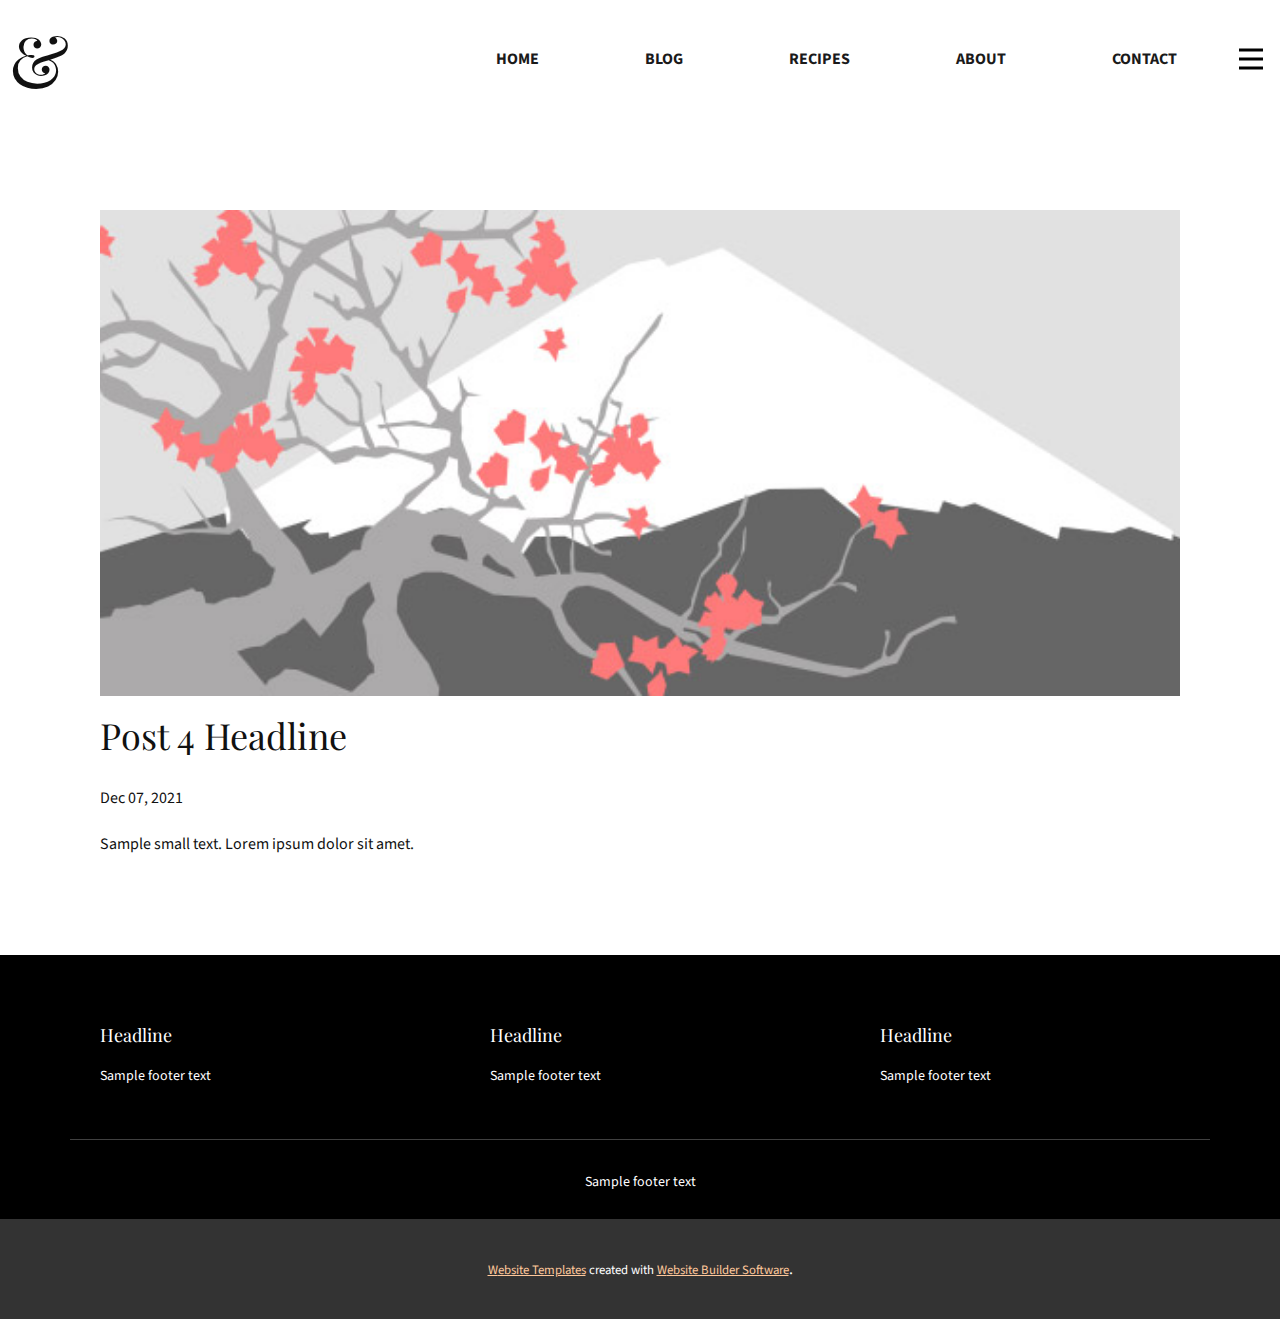
<file: post-3.html>
<!doctype html>
<html style="font-size: 16px;"><head>
    <meta name="viewport" content="width=device-width, initial-scale=1.0">
    <meta charset="utf-8">
    <meta name="keywords" content="Post 1 Headline">
    <meta name="description" content="">
    <meta name="page_type" content="np-template-header-footer-from-plugin">
    <title>Post 4 Headline</title>
    <link rel="stylesheet" href="../nicepage.css" media="screen">
<link rel="stylesheet" href="../Post-Template.css" media="screen">
    <script class="u-script" type="text/javascript" src="../jquery.js" defer=""></script>
    <script class="u-script" type="text/javascript" src="../nicepage.js" defer=""></script>
    <meta name="generator" content="Nicepage 4.1.0, nicepage.com">
    <link id="u-theme-google-font" rel="stylesheet" href="https://fonts.googleapis.com/css?family=Playfair+Display:400,400i,500,500i,600,600i,700,700i,800,800i,900,900i|Source+Sans+Pro:200,200i,300,300i,400,400i,600,600i,700,700i,900,900i">
    
    
    <script type="application/ld+json">{
		"@context": "http://schema.org",
		"@type": "Organization",
		"name": ""
}</script>
    <meta name="theme-color" content="#fe7606">
  </head>
  <body class="u-body"><header class="u-clearfix u-header u-header" id="sec-af6e"><div class="u-clearfix u-sheet u-sheet-1">
        <h2 class="u-text u-text-default u-text-font u-text-1">&amp;</h2>
        <nav class="u-menu u-menu-dropdown u-offcanvas u-menu-1" data-responsive-from="XL">
          <div class="menu-collapse" style="font-size: 1rem; letter-spacing: 0px;">
            <a class="u-button-style u-custom-left-right-menu-spacing u-custom-padding-bottom u-custom-top-bottom-menu-spacing u-nav-link u-text-active-palette-1-base u-text-hover-palette-2-base" href="#" style="padding: 4px 2px; font-size: calc(1em + 8px);">
              <svg><use xmlns:xlink="http://www.w3.org/1999/xlink" xlink:href="#menu-hamburger"></use></svg>
              <svg version="1.1" xmlns="http://www.w3.org/2000/svg" xmlns:xlink="http://www.w3.org/1999/xlink"><defs><symbol id="menu-hamburger" viewBox="0 0 16 16" style="width: 16px; height: 16px;"><rect y="1" width="16" height="2"></rect><rect y="7" width="16" height="2"></rect><rect y="13" width="16" height="2"></rect>
</symbol>
</defs></svg>
            </a>
          </div>
          <div class="u-nav-container">
            <ul class="u-nav u-unstyled u-nav-1"><li class="u-nav-item"><a class="u-button-style u-nav-link u-text-active-palette-1-base u-text-hover-palette-2-base" href="../Home.html" style="padding: 10px 20px;">Home</a>
</li><li class="u-nav-item"><a class="u-button-style u-nav-link u-text-active-palette-1-base u-text-hover-palette-2-base" href="../About.html" style="padding: 10px 20px;">About</a>
</li><li class="u-nav-item"><a class="u-button-style u-nav-link u-text-active-palette-1-base u-text-hover-palette-2-base" href="../Contact.html" style="padding: 10px 20px;">Contact</a>
</li></ul>
          </div>
          <div class="u-custom-menu u-nav-container-collapse">
            <div class="u-black u-container-style u-inner-container-layout u-opacity u-opacity-95 u-sidenav">
              <div class="u-inner-container-layout u-sidenav-overflow">
                <div class="u-menu-close"></div>
                <ul class="u-align-center u-nav u-popupmenu-items u-unstyled u-nav-2"><li class="u-nav-item"><a class="u-button-style u-nav-link" href="../Home.html" style="padding: 10px 20px;">Home</a>
</li><li class="u-nav-item"><a class="u-button-style u-nav-link" href="../Home.html" style="padding: 10px 20px;">Home</a>
</li></ul>
              </div>
            </div>
            <div class="u-black u-menu-overlay u-opacity u-opacity-70"></div>
          </div>
        </nav>
        <nav class="u-menu u-menu-dropdown u-offcanvas u-menu-2">
          <div class="menu-collapse" style="font-size: 1rem; letter-spacing: 0px; font-weight: 700; text-transform: uppercase;">
            <a class="u-button-style u-custom-active-border-color u-custom-border u-custom-border-color u-custom-borders u-custom-hover-border-color u-custom-padding-bottom u-custom-text-active-color u-custom-text-color u-custom-text-hover-color u-custom-top-bottom-menu-spacing u-nav-link" href="#" style="padding: 1px 0px; font-size: calc(1em + 2px);">
              <svg><use xmlns:xlink="http://www.w3.org/1999/xlink" xlink:href="#menu-hamburger"></use></svg>
              <svg version="1.1" xmlns="http://www.w3.org/2000/svg" xmlns:xlink="http://www.w3.org/1999/xlink"><defs><symbol id="menu-hamburger" viewBox="0 0 16 16" style="width: 16px; height: 16px;"><rect y="1" width="16" height="2"></rect><rect y="7" width="16" height="2"></rect><rect y="13" width="16" height="2"></rect>
</symbol>
</defs></svg>
            </a>
          </div>
          <div class="u-custom-menu u-nav-container">
            <ul class="u-nav u-spacing-30 u-unstyled u-nav-3"><li class="u-nav-item"><a class="u-border-2 u-border-active-palette-1-base u-border-hover-palette-1-base u-border-no-left u-border-no-right u-border-no-top u-button-style u-nav-link u-text-active-palette-1-base u-text-grey-90 u-text-hover-grey-90" href="../Home.html" style="padding: 10px 38px;">Home</a>
</li><li class="u-nav-item"><a class="u-border-2 u-border-active-palette-1-base u-border-hover-palette-1-base u-border-no-left u-border-no-right u-border-no-top u-button-style u-nav-link u-text-active-palette-1-base u-text-grey-90 u-text-hover-grey-90" style="padding: 10px 38px;">Blog</a>
</li><li class="u-nav-item"><a class="u-border-2 u-border-active-palette-1-base u-border-hover-palette-1-base u-border-no-left u-border-no-right u-border-no-top u-button-style u-nav-link u-text-active-palette-1-base u-text-grey-90 u-text-hover-grey-90" style="padding: 10px 38px;">Recipes</a>
</li><li class="u-nav-item"><a class="u-border-2 u-border-active-palette-1-base u-border-hover-palette-1-base u-border-no-left u-border-no-right u-border-no-top u-button-style u-nav-link u-text-active-palette-1-base u-text-grey-90 u-text-hover-grey-90" href="../About.html" style="padding: 10px 38px;">About</a>
</li><li class="u-nav-item"><a class="u-border-2 u-border-active-palette-1-base u-border-hover-palette-1-base u-border-no-left u-border-no-right u-border-no-top u-button-style u-nav-link u-text-active-palette-1-base u-text-grey-90 u-text-hover-grey-90" href="../Contact.html" style="padding: 10px 33px 10px 38px;">Contact</a>
</li></ul>
          </div>
          <div class="u-custom-menu u-nav-container-collapse">
            <div class="u-black u-container-style u-inner-container-layout u-opacity u-opacity-95 u-sidenav">
              <div class="u-inner-container-layout u-sidenav-overflow">
                <div class="u-menu-close"></div>
                <ul class="u-align-center u-nav u-popupmenu-items u-unstyled u-nav-4"><li class="u-nav-item"><a class="u-button-style u-nav-link" href="../Home.html" style="padding: 10px 76px;">Home</a>
</li><li class="u-nav-item"><a class="u-button-style u-nav-link" style="padding: 10px 76px;">Blog</a>
</li><li class="u-nav-item"><a class="u-button-style u-nav-link" style="padding: 10px 76px;">Recipes</a>
</li><li class="u-nav-item"><a class="u-button-style u-nav-link" href="../About.html" style="padding: 10px 76px;">About</a>
</li><li class="u-nav-item"><a class="u-button-style u-nav-link" href="../Contact.html" style="padding: 10px 76px;">Contact</a>
</li></ul>
              </div>
            </div>
            <div class="u-black u-menu-overlay u-opacity u-opacity-70"></div>
          </div>
        </nav>
      </div></header>
    <section class="u-align-center u-clearfix u-section-1" id="sec-994c">
      <div class="u-clearfix u-sheet u-valign-middle-md u-valign-middle-sm u-valign-middle-xs u-sheet-1"><!--post_details--><!--post_details_options_json--><!--{"source":""}--><!--/post_details_options_json--><!--blog_post-->
        <div class="u-container-style u-expanded-width u-post-details u-post-details-1">
          <div class="u-container-layout u-valign-middle u-container-layout-1"><!--blog_post_image-->
            <img alt="" class="u-blog-control u-expanded-width u-image u-image-default u-image-1" src="[data-uri]"><!--/blog_post_image--><!--blog_post_header-->
            <h2 class="u-blog-control u-text u-text-1">Post 4 Headline</h2><!--/blog_post_header--><!--blog_post_metadata-->
            <div class="u-blog-control u-metadata u-metadata-1"><!--blog_post_metadata_date-->
              <span class="u-meta-date u-meta-icon">Dec 07, 2021</span><!--/blog_post_metadata_date--><!--blog_post_metadata_category-->
              <!--/blog_post_metadata_category--><!--blog_post_metadata_comments-->
              <!--/blog_post_metadata_comments-->
            </div><!--/blog_post_metadata--><!--blog_post_content-->
            <div class="u-align-justify u-blog-control u-post-content u-text u-text-2 fr-view">
  Sample small text. Lorem ipsum dolor sit amet.
  </div><!--/blog_post_content-->
          </div>
        </div><!--/blog_post--><!--/post_details-->
      </div>
    </section>
    
    
    <footer class="u-black u-clearfix u-footer" id="sec-da85"><div class="u-clearfix u-sheet u-sheet-1">
        <div class="u-clearfix u-expanded-width-lg u-expanded-width-md u-expanded-width-xl u-expanded-width-xs u-gutter-30 u-layout-wrap u-layout-wrap-1">
          <div class="u-gutter-0 u-layout">
            <div class="u-layout-row">
              <div class="u-align-left u-container-style u-layout-cell u-left-cell u-size-20 u-size-20-md u-layout-cell-1">
                <div class="u-container-layout u-valign-top u-container-layout-1">
                  <h6 class="u-text u-text-1">Headline</h6>
                  <p class="u-small-text u-text u-text-variant u-text-2">Sample footer text</p>
                </div>
              </div>
              <div class="u-align-left u-container-style u-layout-cell u-size-20 u-size-20-md u-layout-cell-2">
                <div class="u-container-layout u-valign-top u-container-layout-2">
                  <h6 class="u-text u-text-3">Headline</h6>
                  <p class="u-small-text u-text u-text-variant u-text-4">Sample footer text</p>
                </div>
              </div>
              <div class="u-align-left u-container-style u-layout-cell u-right-cell u-size-20 u-size-20-md u-layout-cell-3">
                <div class="u-container-layout u-valign-top u-container-layout-3">
                  <h6 class="u-text u-text-5">Headline</h6>
                  <p class="u-small-text u-text u-text-variant u-text-6">Sample footer text</p>
                </div>
              </div>
            </div>
          </div>
        </div>
        <div class="u-align-left u-border-1 u-border-white u-expanded-width u-line u-line-horizontal u-opacity u-opacity-25 u-line-1"></div>
        <p class="u-align-center u-small-text u-text u-text-variant u-text-7">Sample footer text</p>
      </div></footer>
    <section class="u-backlink u-clearfix u-grey-80">
      <a class="u-link" href="https://nicepage.com/website-templates" target="_blank">
        <span>Website Templates</span>
      </a>
      <p class="u-text">
        <span>created with</span>
      </p>
      <a class="u-link" href="" target="_blank">
        <span>Website Builder Software</span>
      </a>. 
    </section>
  
</body></html>
</file>
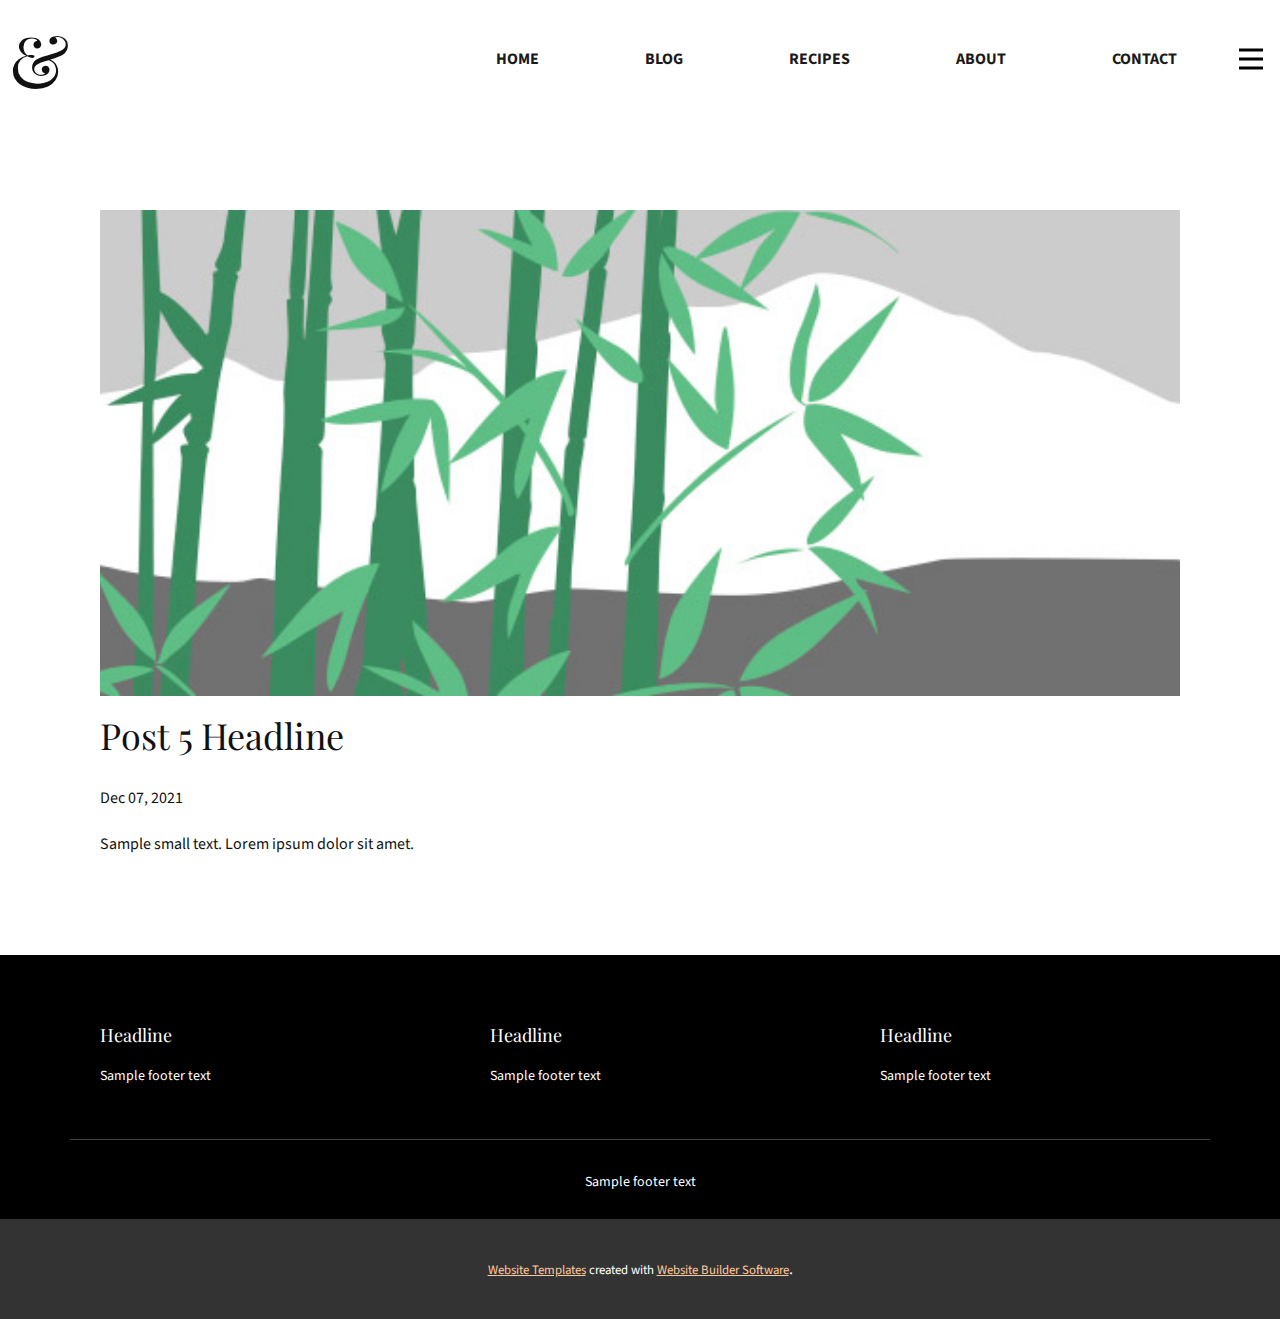
<file: post-4.html>
<!doctype html>
<html style="font-size: 16px;"><head>
    <meta name="viewport" content="width=device-width, initial-scale=1.0">
    <meta charset="utf-8">
    <meta name="keywords" content="Post 1 Headline">
    <meta name="description" content="">
    <meta name="page_type" content="np-template-header-footer-from-plugin">
    <title>Post 5 Headline</title>
    <link rel="stylesheet" href="../nicepage.css" media="screen">
<link rel="stylesheet" href="../Post-Template.css" media="screen">
    <script class="u-script" type="text/javascript" src="../jquery.js" defer=""></script>
    <script class="u-script" type="text/javascript" src="../nicepage.js" defer=""></script>
    <meta name="generator" content="Nicepage 4.1.0, nicepage.com">
    <link id="u-theme-google-font" rel="stylesheet" href="https://fonts.googleapis.com/css?family=Playfair+Display:400,400i,500,500i,600,600i,700,700i,800,800i,900,900i|Source+Sans+Pro:200,200i,300,300i,400,400i,600,600i,700,700i,900,900i">
    
    
    <script type="application/ld+json">{
		"@context": "http://schema.org",
		"@type": "Organization",
		"name": ""
}</script>
    <meta name="theme-color" content="#fe7606">
  </head>
  <body class="u-body"><header class="u-clearfix u-header u-header" id="sec-af6e"><div class="u-clearfix u-sheet u-sheet-1">
        <h2 class="u-text u-text-default u-text-font u-text-1">&amp;</h2>
        <nav class="u-menu u-menu-dropdown u-offcanvas u-menu-1" data-responsive-from="XL">
          <div class="menu-collapse" style="font-size: 1rem; letter-spacing: 0px;">
            <a class="u-button-style u-custom-left-right-menu-spacing u-custom-padding-bottom u-custom-top-bottom-menu-spacing u-nav-link u-text-active-palette-1-base u-text-hover-palette-2-base" href="#" style="padding: 4px 2px; font-size: calc(1em + 8px);">
              <svg><use xmlns:xlink="http://www.w3.org/1999/xlink" xlink:href="#menu-hamburger"></use></svg>
              <svg version="1.1" xmlns="http://www.w3.org/2000/svg" xmlns:xlink="http://www.w3.org/1999/xlink"><defs><symbol id="menu-hamburger" viewBox="0 0 16 16" style="width: 16px; height: 16px;"><rect y="1" width="16" height="2"></rect><rect y="7" width="16" height="2"></rect><rect y="13" width="16" height="2"></rect>
</symbol>
</defs></svg>
            </a>
          </div>
          <div class="u-nav-container">
            <ul class="u-nav u-unstyled u-nav-1"><li class="u-nav-item"><a class="u-button-style u-nav-link u-text-active-palette-1-base u-text-hover-palette-2-base" href="../Home.html" style="padding: 10px 20px;">Home</a>
</li><li class="u-nav-item"><a class="u-button-style u-nav-link u-text-active-palette-1-base u-text-hover-palette-2-base" href="../About.html" style="padding: 10px 20px;">About</a>
</li><li class="u-nav-item"><a class="u-button-style u-nav-link u-text-active-palette-1-base u-text-hover-palette-2-base" href="../Contact.html" style="padding: 10px 20px;">Contact</a>
</li></ul>
          </div>
          <div class="u-custom-menu u-nav-container-collapse">
            <div class="u-black u-container-style u-inner-container-layout u-opacity u-opacity-95 u-sidenav">
              <div class="u-inner-container-layout u-sidenav-overflow">
                <div class="u-menu-close"></div>
                <ul class="u-align-center u-nav u-popupmenu-items u-unstyled u-nav-2"><li class="u-nav-item"><a class="u-button-style u-nav-link" href="../Home.html" style="padding: 10px 20px;">Home</a>
</li><li class="u-nav-item"><a class="u-button-style u-nav-link" href="../Home.html" style="padding: 10px 20px;">Home</a>
</li></ul>
              </div>
            </div>
            <div class="u-black u-menu-overlay u-opacity u-opacity-70"></div>
          </div>
        </nav>
        <nav class="u-menu u-menu-dropdown u-offcanvas u-menu-2">
          <div class="menu-collapse" style="font-size: 1rem; letter-spacing: 0px; font-weight: 700; text-transform: uppercase;">
            <a class="u-button-style u-custom-active-border-color u-custom-border u-custom-border-color u-custom-borders u-custom-hover-border-color u-custom-padding-bottom u-custom-text-active-color u-custom-text-color u-custom-text-hover-color u-custom-top-bottom-menu-spacing u-nav-link" href="#" style="padding: 1px 0px; font-size: calc(1em + 2px);">
              <svg><use xmlns:xlink="http://www.w3.org/1999/xlink" xlink:href="#menu-hamburger"></use></svg>
              <svg version="1.1" xmlns="http://www.w3.org/2000/svg" xmlns:xlink="http://www.w3.org/1999/xlink"><defs><symbol id="menu-hamburger" viewBox="0 0 16 16" style="width: 16px; height: 16px;"><rect y="1" width="16" height="2"></rect><rect y="7" width="16" height="2"></rect><rect y="13" width="16" height="2"></rect>
</symbol>
</defs></svg>
            </a>
          </div>
          <div class="u-custom-menu u-nav-container">
            <ul class="u-nav u-spacing-30 u-unstyled u-nav-3"><li class="u-nav-item"><a class="u-border-2 u-border-active-palette-1-base u-border-hover-palette-1-base u-border-no-left u-border-no-right u-border-no-top u-button-style u-nav-link u-text-active-palette-1-base u-text-grey-90 u-text-hover-grey-90" href="../Home.html" style="padding: 10px 38px;">Home</a>
</li><li class="u-nav-item"><a class="u-border-2 u-border-active-palette-1-base u-border-hover-palette-1-base u-border-no-left u-border-no-right u-border-no-top u-button-style u-nav-link u-text-active-palette-1-base u-text-grey-90 u-text-hover-grey-90" style="padding: 10px 38px;">Blog</a>
</li><li class="u-nav-item"><a class="u-border-2 u-border-active-palette-1-base u-border-hover-palette-1-base u-border-no-left u-border-no-right u-border-no-top u-button-style u-nav-link u-text-active-palette-1-base u-text-grey-90 u-text-hover-grey-90" style="padding: 10px 38px;">Recipes</a>
</li><li class="u-nav-item"><a class="u-border-2 u-border-active-palette-1-base u-border-hover-palette-1-base u-border-no-left u-border-no-right u-border-no-top u-button-style u-nav-link u-text-active-palette-1-base u-text-grey-90 u-text-hover-grey-90" href="../About.html" style="padding: 10px 38px;">About</a>
</li><li class="u-nav-item"><a class="u-border-2 u-border-active-palette-1-base u-border-hover-palette-1-base u-border-no-left u-border-no-right u-border-no-top u-button-style u-nav-link u-text-active-palette-1-base u-text-grey-90 u-text-hover-grey-90" href="../Contact.html" style="padding: 10px 33px 10px 38px;">Contact</a>
</li></ul>
          </div>
          <div class="u-custom-menu u-nav-container-collapse">
            <div class="u-black u-container-style u-inner-container-layout u-opacity u-opacity-95 u-sidenav">
              <div class="u-inner-container-layout u-sidenav-overflow">
                <div class="u-menu-close"></div>
                <ul class="u-align-center u-nav u-popupmenu-items u-unstyled u-nav-4"><li class="u-nav-item"><a class="u-button-style u-nav-link" href="../Home.html" style="padding: 10px 76px;">Home</a>
</li><li class="u-nav-item"><a class="u-button-style u-nav-link" style="padding: 10px 76px;">Blog</a>
</li><li class="u-nav-item"><a class="u-button-style u-nav-link" style="padding: 10px 76px;">Recipes</a>
</li><li class="u-nav-item"><a class="u-button-style u-nav-link" href="../About.html" style="padding: 10px 76px;">About</a>
</li><li class="u-nav-item"><a class="u-button-style u-nav-link" href="../Contact.html" style="padding: 10px 76px;">Contact</a>
</li></ul>
              </div>
            </div>
            <div class="u-black u-menu-overlay u-opacity u-opacity-70"></div>
          </div>
        </nav>
      </div></header>
    <section class="u-align-center u-clearfix u-section-1" id="sec-994c">
      <div class="u-clearfix u-sheet u-valign-middle-md u-valign-middle-sm u-valign-middle-xs u-sheet-1"><!--post_details--><!--post_details_options_json--><!--{"source":""}--><!--/post_details_options_json--><!--blog_post-->
        <div class="u-container-style u-expanded-width u-post-details u-post-details-1">
          <div class="u-container-layout u-valign-middle u-container-layout-1"><!--blog_post_image-->
            <img alt="" class="u-blog-control u-expanded-width u-image u-image-default u-image-1" src="[data-uri]"><!--/blog_post_image--><!--blog_post_header-->
            <h2 class="u-blog-control u-text u-text-1">Post 5 Headline</h2><!--/blog_post_header--><!--blog_post_metadata-->
            <div class="u-blog-control u-metadata u-metadata-1"><!--blog_post_metadata_date-->
              <span class="u-meta-date u-meta-icon">Dec 07, 2021</span><!--/blog_post_metadata_date--><!--blog_post_metadata_category-->
              <!--/blog_post_metadata_category--><!--blog_post_metadata_comments-->
              <!--/blog_post_metadata_comments-->
            </div><!--/blog_post_metadata--><!--blog_post_content-->
            <div class="u-align-justify u-blog-control u-post-content u-text u-text-2 fr-view">
  Sample small text. Lorem ipsum dolor sit amet.
  </div><!--/blog_post_content-->
          </div>
        </div><!--/blog_post--><!--/post_details-->
      </div>
    </section>
    
    
    <footer class="u-black u-clearfix u-footer" id="sec-da85"><div class="u-clearfix u-sheet u-sheet-1">
        <div class="u-clearfix u-expanded-width-lg u-expanded-width-md u-expanded-width-xl u-expanded-width-xs u-gutter-30 u-layout-wrap u-layout-wrap-1">
          <div class="u-gutter-0 u-layout">
            <div class="u-layout-row">
              <div class="u-align-left u-container-style u-layout-cell u-left-cell u-size-20 u-size-20-md u-layout-cell-1">
                <div class="u-container-layout u-valign-top u-container-layout-1">
                  <h6 class="u-text u-text-1">Headline</h6>
                  <p class="u-small-text u-text u-text-variant u-text-2">Sample footer text</p>
                </div>
              </div>
              <div class="u-align-left u-container-style u-layout-cell u-size-20 u-size-20-md u-layout-cell-2">
                <div class="u-container-layout u-valign-top u-container-layout-2">
                  <h6 class="u-text u-text-3">Headline</h6>
                  <p class="u-small-text u-text u-text-variant u-text-4">Sample footer text</p>
                </div>
              </div>
              <div class="u-align-left u-container-style u-layout-cell u-right-cell u-size-20 u-size-20-md u-layout-cell-3">
                <div class="u-container-layout u-valign-top u-container-layout-3">
                  <h6 class="u-text u-text-5">Headline</h6>
                  <p class="u-small-text u-text u-text-variant u-text-6">Sample footer text</p>
                </div>
              </div>
            </div>
          </div>
        </div>
        <div class="u-align-left u-border-1 u-border-white u-expanded-width u-line u-line-horizontal u-opacity u-opacity-25 u-line-1"></div>
        <p class="u-align-center u-small-text u-text u-text-variant u-text-7">Sample footer text</p>
      </div></footer>
    <section class="u-backlink u-clearfix u-grey-80">
      <a class="u-link" href="https://nicepage.com/website-templates" target="_blank">
        <span>Website Templates</span>
      </a>
      <p class="u-text">
        <span>created with</span>
      </p>
      <a class="u-link" href="" target="_blank">
        <span>Website Builder Software</span>
      </a>. 
    </section>
  
</body></html>
</file>
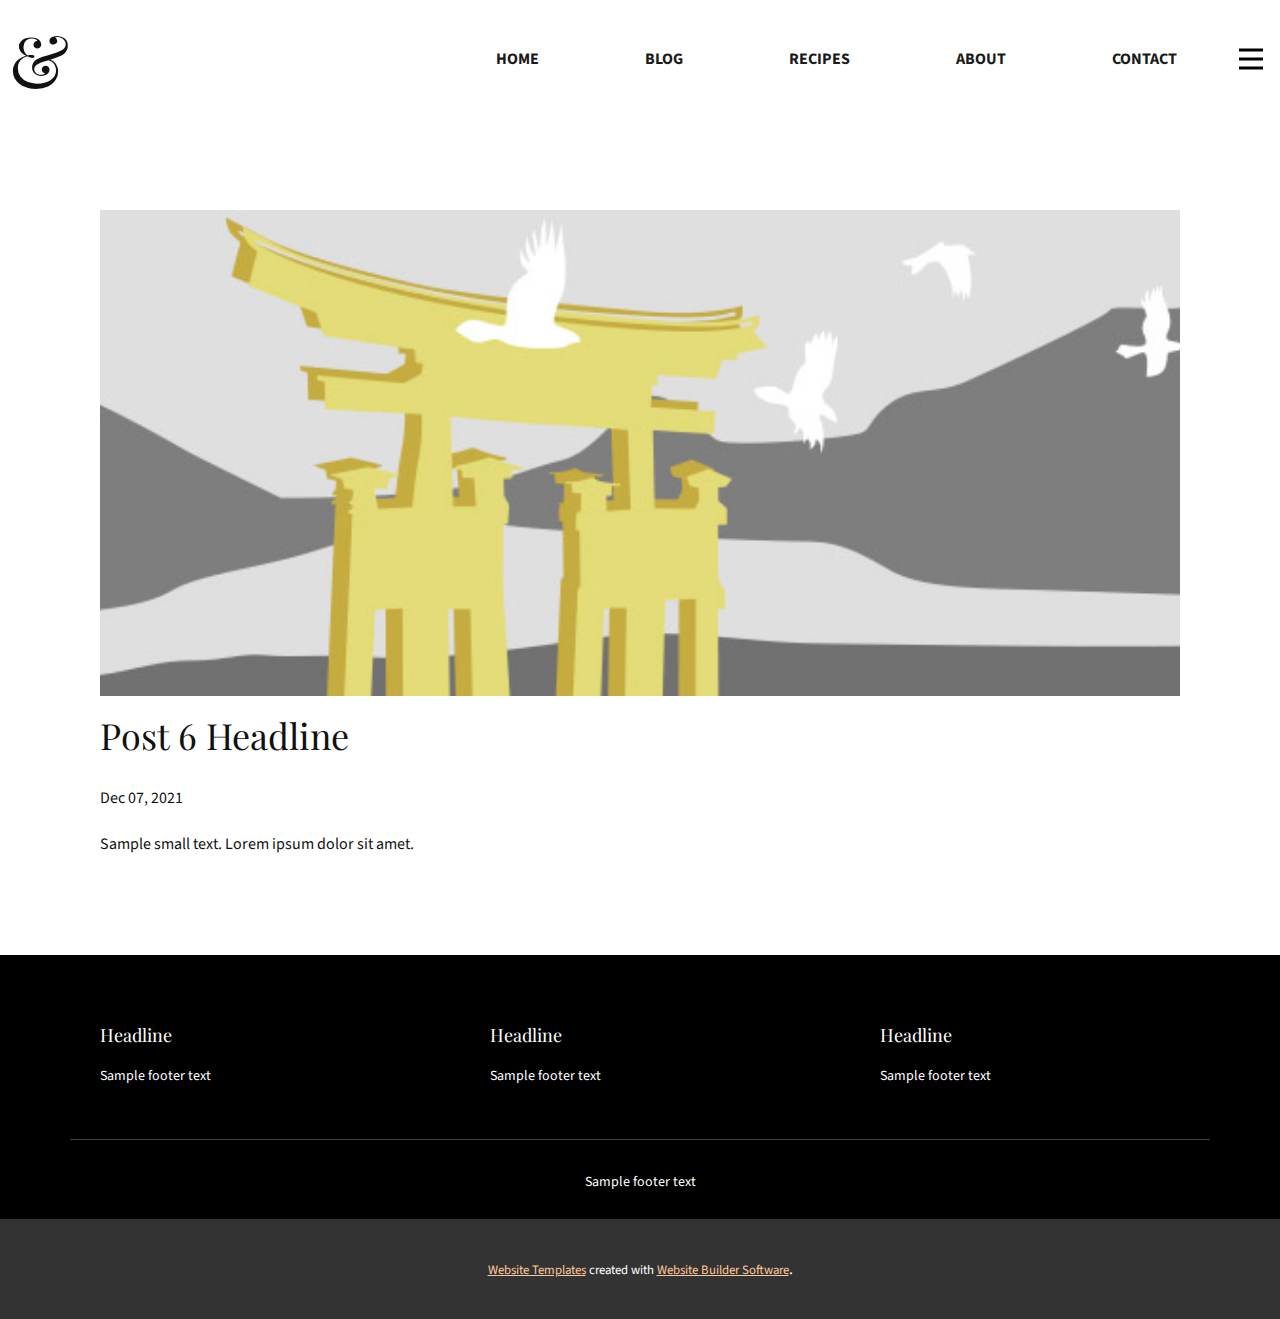
<file: post-5.html>
<!doctype html>
<html style="font-size: 16px;"><head>
    <meta name="viewport" content="width=device-width, initial-scale=1.0">
    <meta charset="utf-8">
    <meta name="keywords" content="Post 1 Headline">
    <meta name="description" content="">
    <meta name="page_type" content="np-template-header-footer-from-plugin">
    <title>Post 6 Headline</title>
    <link rel="stylesheet" href="../nicepage.css" media="screen">
<link rel="stylesheet" href="../Post-Template.css" media="screen">
    <script class="u-script" type="text/javascript" src="../jquery.js" defer=""></script>
    <script class="u-script" type="text/javascript" src="../nicepage.js" defer=""></script>
    <meta name="generator" content="Nicepage 4.1.0, nicepage.com">
    <link id="u-theme-google-font" rel="stylesheet" href="https://fonts.googleapis.com/css?family=Playfair+Display:400,400i,500,500i,600,600i,700,700i,800,800i,900,900i|Source+Sans+Pro:200,200i,300,300i,400,400i,600,600i,700,700i,900,900i">
    
    
    <script type="application/ld+json">{
		"@context": "http://schema.org",
		"@type": "Organization",
		"name": ""
}</script>
    <meta name="theme-color" content="#fe7606">
  </head>
  <body class="u-body"><header class="u-clearfix u-header u-header" id="sec-af6e"><div class="u-clearfix u-sheet u-sheet-1">
        <h2 class="u-text u-text-default u-text-font u-text-1">&amp;</h2>
        <nav class="u-menu u-menu-dropdown u-offcanvas u-menu-1" data-responsive-from="XL">
          <div class="menu-collapse" style="font-size: 1rem; letter-spacing: 0px;">
            <a class="u-button-style u-custom-left-right-menu-spacing u-custom-padding-bottom u-custom-top-bottom-menu-spacing u-nav-link u-text-active-palette-1-base u-text-hover-palette-2-base" href="#" style="padding: 4px 2px; font-size: calc(1em + 8px);">
              <svg><use xmlns:xlink="http://www.w3.org/1999/xlink" xlink:href="#menu-hamburger"></use></svg>
              <svg version="1.1" xmlns="http://www.w3.org/2000/svg" xmlns:xlink="http://www.w3.org/1999/xlink"><defs><symbol id="menu-hamburger" viewBox="0 0 16 16" style="width: 16px; height: 16px;"><rect y="1" width="16" height="2"></rect><rect y="7" width="16" height="2"></rect><rect y="13" width="16" height="2"></rect>
</symbol>
</defs></svg>
            </a>
          </div>
          <div class="u-nav-container">
            <ul class="u-nav u-unstyled u-nav-1"><li class="u-nav-item"><a class="u-button-style u-nav-link u-text-active-palette-1-base u-text-hover-palette-2-base" href="../Home.html" style="padding: 10px 20px;">Home</a>
</li><li class="u-nav-item"><a class="u-button-style u-nav-link u-text-active-palette-1-base u-text-hover-palette-2-base" href="../About.html" style="padding: 10px 20px;">About</a>
</li><li class="u-nav-item"><a class="u-button-style u-nav-link u-text-active-palette-1-base u-text-hover-palette-2-base" href="../Contact.html" style="padding: 10px 20px;">Contact</a>
</li></ul>
          </div>
          <div class="u-custom-menu u-nav-container-collapse">
            <div class="u-black u-container-style u-inner-container-layout u-opacity u-opacity-95 u-sidenav">
              <div class="u-inner-container-layout u-sidenav-overflow">
                <div class="u-menu-close"></div>
                <ul class="u-align-center u-nav u-popupmenu-items u-unstyled u-nav-2"><li class="u-nav-item"><a class="u-button-style u-nav-link" href="../Home.html" style="padding: 10px 20px;">Home</a>
</li><li class="u-nav-item"><a class="u-button-style u-nav-link" href="../Home.html" style="padding: 10px 20px;">Home</a>
</li></ul>
              </div>
            </div>
            <div class="u-black u-menu-overlay u-opacity u-opacity-70"></div>
          </div>
        </nav>
        <nav class="u-menu u-menu-dropdown u-offcanvas u-menu-2">
          <div class="menu-collapse" style="font-size: 1rem; letter-spacing: 0px; font-weight: 700; text-transform: uppercase;">
            <a class="u-button-style u-custom-active-border-color u-custom-border u-custom-border-color u-custom-borders u-custom-hover-border-color u-custom-padding-bottom u-custom-text-active-color u-custom-text-color u-custom-text-hover-color u-custom-top-bottom-menu-spacing u-nav-link" href="#" style="padding: 1px 0px; font-size: calc(1em + 2px);">
              <svg><use xmlns:xlink="http://www.w3.org/1999/xlink" xlink:href="#menu-hamburger"></use></svg>
              <svg version="1.1" xmlns="http://www.w3.org/2000/svg" xmlns:xlink="http://www.w3.org/1999/xlink"><defs><symbol id="menu-hamburger" viewBox="0 0 16 16" style="width: 16px; height: 16px;"><rect y="1" width="16" height="2"></rect><rect y="7" width="16" height="2"></rect><rect y="13" width="16" height="2"></rect>
</symbol>
</defs></svg>
            </a>
          </div>
          <div class="u-custom-menu u-nav-container">
            <ul class="u-nav u-spacing-30 u-unstyled u-nav-3"><li class="u-nav-item"><a class="u-border-2 u-border-active-palette-1-base u-border-hover-palette-1-base u-border-no-left u-border-no-right u-border-no-top u-button-style u-nav-link u-text-active-palette-1-base u-text-grey-90 u-text-hover-grey-90" href="../Home.html" style="padding: 10px 38px;">Home</a>
</li><li class="u-nav-item"><a class="u-border-2 u-border-active-palette-1-base u-border-hover-palette-1-base u-border-no-left u-border-no-right u-border-no-top u-button-style u-nav-link u-text-active-palette-1-base u-text-grey-90 u-text-hover-grey-90" style="padding: 10px 38px;">Blog</a>
</li><li class="u-nav-item"><a class="u-border-2 u-border-active-palette-1-base u-border-hover-palette-1-base u-border-no-left u-border-no-right u-border-no-top u-button-style u-nav-link u-text-active-palette-1-base u-text-grey-90 u-text-hover-grey-90" style="padding: 10px 38px;">Recipes</a>
</li><li class="u-nav-item"><a class="u-border-2 u-border-active-palette-1-base u-border-hover-palette-1-base u-border-no-left u-border-no-right u-border-no-top u-button-style u-nav-link u-text-active-palette-1-base u-text-grey-90 u-text-hover-grey-90" href="../About.html" style="padding: 10px 38px;">About</a>
</li><li class="u-nav-item"><a class="u-border-2 u-border-active-palette-1-base u-border-hover-palette-1-base u-border-no-left u-border-no-right u-border-no-top u-button-style u-nav-link u-text-active-palette-1-base u-text-grey-90 u-text-hover-grey-90" href="../Contact.html" style="padding: 10px 33px 10px 38px;">Contact</a>
</li></ul>
          </div>
          <div class="u-custom-menu u-nav-container-collapse">
            <div class="u-black u-container-style u-inner-container-layout u-opacity u-opacity-95 u-sidenav">
              <div class="u-inner-container-layout u-sidenav-overflow">
                <div class="u-menu-close"></div>
                <ul class="u-align-center u-nav u-popupmenu-items u-unstyled u-nav-4"><li class="u-nav-item"><a class="u-button-style u-nav-link" href="../Home.html" style="padding: 10px 76px;">Home</a>
</li><li class="u-nav-item"><a class="u-button-style u-nav-link" style="padding: 10px 76px;">Blog</a>
</li><li class="u-nav-item"><a class="u-button-style u-nav-link" style="padding: 10px 76px;">Recipes</a>
</li><li class="u-nav-item"><a class="u-button-style u-nav-link" href="../About.html" style="padding: 10px 76px;">About</a>
</li><li class="u-nav-item"><a class="u-button-style u-nav-link" href="../Contact.html" style="padding: 10px 76px;">Contact</a>
</li></ul>
              </div>
            </div>
            <div class="u-black u-menu-overlay u-opacity u-opacity-70"></div>
          </div>
        </nav>
      </div></header>
    <section class="u-align-center u-clearfix u-section-1" id="sec-994c">
      <div class="u-clearfix u-sheet u-valign-middle-md u-valign-middle-sm u-valign-middle-xs u-sheet-1"><!--post_details--><!--post_details_options_json--><!--{"source":""}--><!--/post_details_options_json--><!--blog_post-->
        <div class="u-container-style u-expanded-width u-post-details u-post-details-1">
          <div class="u-container-layout u-valign-middle u-container-layout-1"><!--blog_post_image-->
            <img alt="" class="u-blog-control u-expanded-width u-image u-image-default u-image-1" src="[data-uri]"><!--/blog_post_image--><!--blog_post_header-->
            <h2 class="u-blog-control u-text u-text-1">Post 6 Headline</h2><!--/blog_post_header--><!--blog_post_metadata-->
            <div class="u-blog-control u-metadata u-metadata-1"><!--blog_post_metadata_date-->
              <span class="u-meta-date u-meta-icon">Dec 07, 2021</span><!--/blog_post_metadata_date--><!--blog_post_metadata_category-->
              <!--/blog_post_metadata_category--><!--blog_post_metadata_comments-->
              <!--/blog_post_metadata_comments-->
            </div><!--/blog_post_metadata--><!--blog_post_content-->
            <div class="u-align-justify u-blog-control u-post-content u-text u-text-2 fr-view">
  Sample small text. Lorem ipsum dolor sit amet.
  </div><!--/blog_post_content-->
          </div>
        </div><!--/blog_post--><!--/post_details-->
      </div>
    </section>
    
    
    <footer class="u-black u-clearfix u-footer" id="sec-da85"><div class="u-clearfix u-sheet u-sheet-1">
        <div class="u-clearfix u-expanded-width-lg u-expanded-width-md u-expanded-width-xl u-expanded-width-xs u-gutter-30 u-layout-wrap u-layout-wrap-1">
          <div class="u-gutter-0 u-layout">
            <div class="u-layout-row">
              <div class="u-align-left u-container-style u-layout-cell u-left-cell u-size-20 u-size-20-md u-layout-cell-1">
                <div class="u-container-layout u-valign-top u-container-layout-1">
                  <h6 class="u-text u-text-1">Headline</h6>
                  <p class="u-small-text u-text u-text-variant u-text-2">Sample footer text</p>
                </div>
              </div>
              <div class="u-align-left u-container-style u-layout-cell u-size-20 u-size-20-md u-layout-cell-2">
                <div class="u-container-layout u-valign-top u-container-layout-2">
                  <h6 class="u-text u-text-3">Headline</h6>
                  <p class="u-small-text u-text u-text-variant u-text-4">Sample footer text</p>
                </div>
              </div>
              <div class="u-align-left u-container-style u-layout-cell u-right-cell u-size-20 u-size-20-md u-layout-cell-3">
                <div class="u-container-layout u-valign-top u-container-layout-3">
                  <h6 class="u-text u-text-5">Headline</h6>
                  <p class="u-small-text u-text u-text-variant u-text-6">Sample footer text</p>
                </div>
              </div>
            </div>
          </div>
        </div>
        <div class="u-align-left u-border-1 u-border-white u-expanded-width u-line u-line-horizontal u-opacity u-opacity-25 u-line-1"></div>
        <p class="u-align-center u-small-text u-text u-text-variant u-text-7">Sample footer text</p>
      </div></footer>
    <section class="u-backlink u-clearfix u-grey-80">
      <a class="u-link" href="https://nicepage.com/website-templates" target="_blank">
        <span>Website Templates</span>
      </a>
      <p class="u-text">
        <span>created with</span>
      </p>
      <a class="u-link" href="" target="_blank">
        <span>Website Builder Software</span>
      </a>. 
    </section>
  
</body></html>
</file>
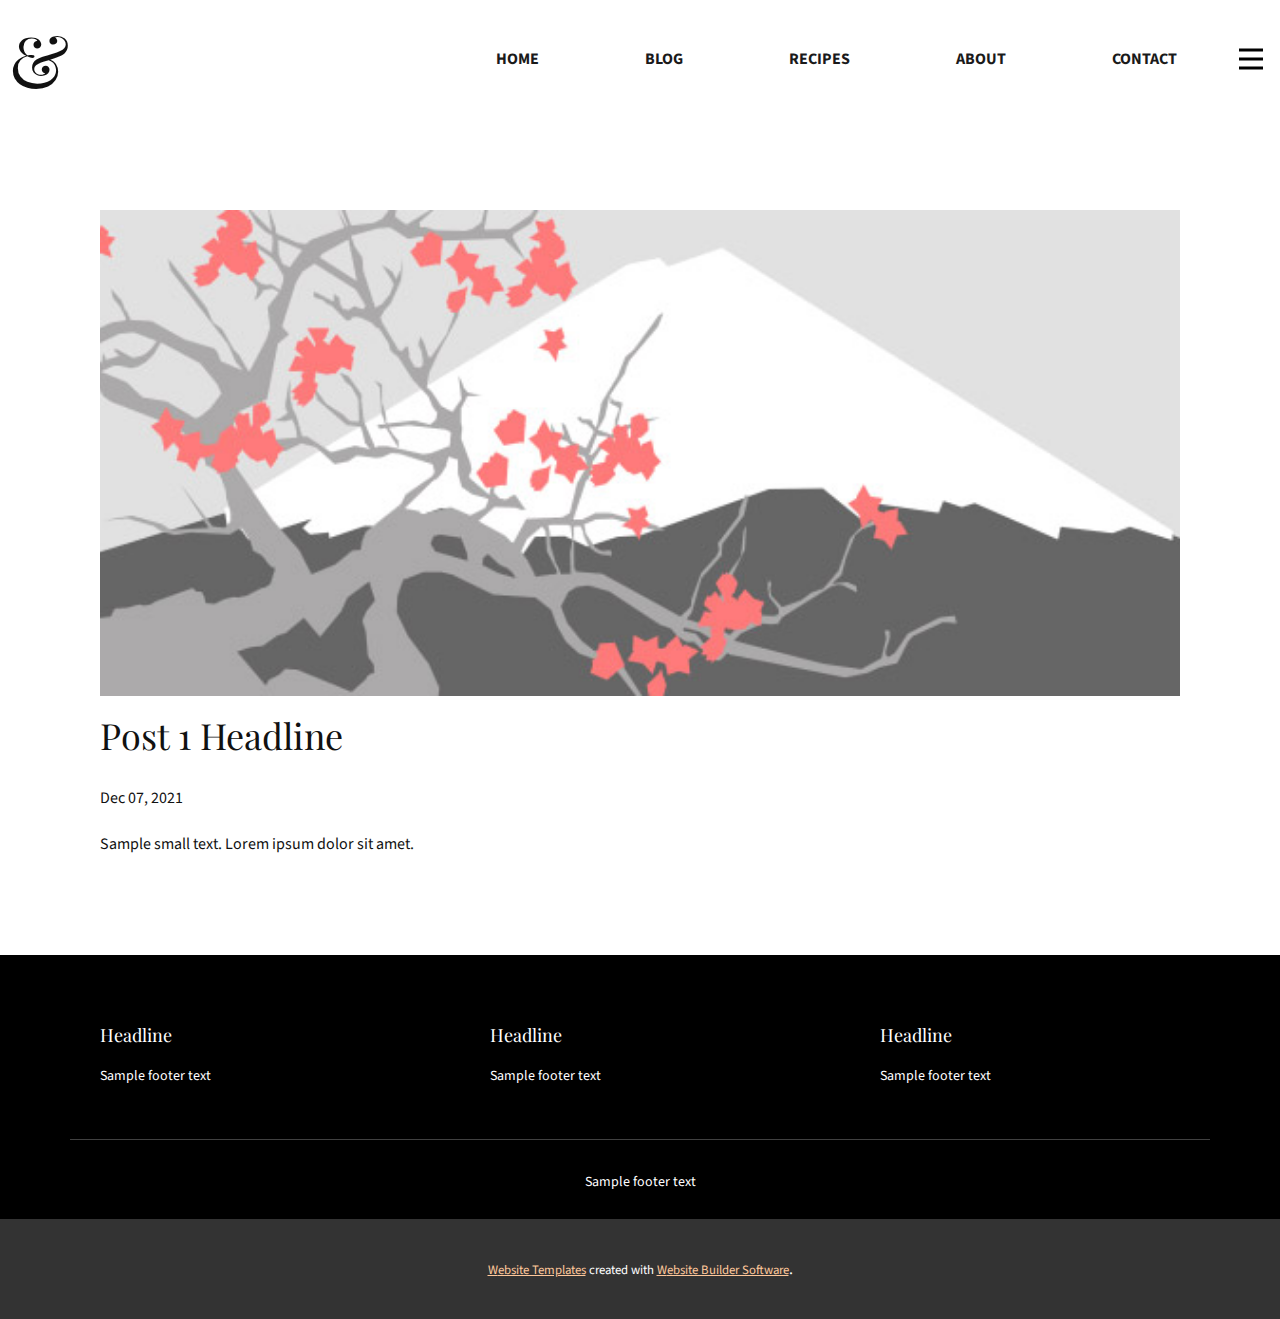
<file: post.html>
<!doctype html>
<html style="font-size: 16px;"><head>
    <meta name="viewport" content="width=device-width, initial-scale=1.0">
    <meta charset="utf-8">
    <meta name="keywords" content="Post 1 Headline">
    <meta name="description" content="">
    <meta name="page_type" content="np-template-header-footer-from-plugin">
    <title>Post 1 Headline</title>
    <link rel="stylesheet" href="../nicepage.css" media="screen">
<link rel="stylesheet" href="../Post-Template.css" media="screen">
    <script class="u-script" type="text/javascript" src="../jquery.js" defer=""></script>
    <script class="u-script" type="text/javascript" src="../nicepage.js" defer=""></script>
    <meta name="generator" content="Nicepage 4.1.0, nicepage.com">
    <link id="u-theme-google-font" rel="stylesheet" href="https://fonts.googleapis.com/css?family=Playfair+Display:400,400i,500,500i,600,600i,700,700i,800,800i,900,900i|Source+Sans+Pro:200,200i,300,300i,400,400i,600,600i,700,700i,900,900i">
    
    
    <script type="application/ld+json">{
		"@context": "http://schema.org",
		"@type": "Organization",
		"name": ""
}</script>
    <meta name="theme-color" content="#fe7606">
  </head>
  <body class="u-body"><header class="u-clearfix u-header u-header" id="sec-af6e"><div class="u-clearfix u-sheet u-sheet-1">
        <h2 class="u-text u-text-default u-text-font u-text-1">&amp;</h2>
        <nav class="u-menu u-menu-dropdown u-offcanvas u-menu-1" data-responsive-from="XL">
          <div class="menu-collapse" style="font-size: 1rem; letter-spacing: 0px;">
            <a class="u-button-style u-custom-left-right-menu-spacing u-custom-padding-bottom u-custom-top-bottom-menu-spacing u-nav-link u-text-active-palette-1-base u-text-hover-palette-2-base" href="#" style="padding: 4px 2px; font-size: calc(1em + 8px);">
              <svg><use xmlns:xlink="http://www.w3.org/1999/xlink" xlink:href="#menu-hamburger"></use></svg>
              <svg version="1.1" xmlns="http://www.w3.org/2000/svg" xmlns:xlink="http://www.w3.org/1999/xlink"><defs><symbol id="menu-hamburger" viewBox="0 0 16 16" style="width: 16px; height: 16px;"><rect y="1" width="16" height="2"></rect><rect y="7" width="16" height="2"></rect><rect y="13" width="16" height="2"></rect>
</symbol>
</defs></svg>
            </a>
          </div>
          <div class="u-nav-container">
            <ul class="u-nav u-unstyled u-nav-1"><li class="u-nav-item"><a class="u-button-style u-nav-link u-text-active-palette-1-base u-text-hover-palette-2-base" href="../Home.html" style="padding: 10px 20px;">Home</a>
</li><li class="u-nav-item"><a class="u-button-style u-nav-link u-text-active-palette-1-base u-text-hover-palette-2-base" href="../About.html" style="padding: 10px 20px;">About</a>
</li><li class="u-nav-item"><a class="u-button-style u-nav-link u-text-active-palette-1-base u-text-hover-palette-2-base" href="../Contact.html" style="padding: 10px 20px;">Contact</a>
</li></ul>
          </div>
          <div class="u-custom-menu u-nav-container-collapse">
            <div class="u-black u-container-style u-inner-container-layout u-opacity u-opacity-95 u-sidenav">
              <div class="u-inner-container-layout u-sidenav-overflow">
                <div class="u-menu-close"></div>
                <ul class="u-align-center u-nav u-popupmenu-items u-unstyled u-nav-2"><li class="u-nav-item"><a class="u-button-style u-nav-link" href="../Home.html" style="padding: 10px 20px;">Home</a>
</li><li class="u-nav-item"><a class="u-button-style u-nav-link" href="../Home.html" style="padding: 10px 20px;">Home</a>
</li></ul>
              </div>
            </div>
            <div class="u-black u-menu-overlay u-opacity u-opacity-70"></div>
          </div>
        </nav>
        <nav class="u-menu u-menu-dropdown u-offcanvas u-menu-2">
          <div class="menu-collapse" style="font-size: 1rem; letter-spacing: 0px; font-weight: 700; text-transform: uppercase;">
            <a class="u-button-style u-custom-active-border-color u-custom-border u-custom-border-color u-custom-borders u-custom-hover-border-color u-custom-padding-bottom u-custom-text-active-color u-custom-text-color u-custom-text-hover-color u-custom-top-bottom-menu-spacing u-nav-link" href="#" style="padding: 1px 0px; font-size: calc(1em + 2px);">
              <svg><use xmlns:xlink="http://www.w3.org/1999/xlink" xlink:href="#menu-hamburger"></use></svg>
              <svg version="1.1" xmlns="http://www.w3.org/2000/svg" xmlns:xlink="http://www.w3.org/1999/xlink"><defs><symbol id="menu-hamburger" viewBox="0 0 16 16" style="width: 16px; height: 16px;"><rect y="1" width="16" height="2"></rect><rect y="7" width="16" height="2"></rect><rect y="13" width="16" height="2"></rect>
</symbol>
</defs></svg>
            </a>
          </div>
          <div class="u-custom-menu u-nav-container">
            <ul class="u-nav u-spacing-30 u-unstyled u-nav-3"><li class="u-nav-item"><a class="u-border-2 u-border-active-palette-1-base u-border-hover-palette-1-base u-border-no-left u-border-no-right u-border-no-top u-button-style u-nav-link u-text-active-palette-1-base u-text-grey-90 u-text-hover-grey-90" href="../Home.html" style="padding: 10px 38px;">Home</a>
</li><li class="u-nav-item"><a class="u-border-2 u-border-active-palette-1-base u-border-hover-palette-1-base u-border-no-left u-border-no-right u-border-no-top u-button-style u-nav-link u-text-active-palette-1-base u-text-grey-90 u-text-hover-grey-90" style="padding: 10px 38px;">Blog</a>
</li><li class="u-nav-item"><a class="u-border-2 u-border-active-palette-1-base u-border-hover-palette-1-base u-border-no-left u-border-no-right u-border-no-top u-button-style u-nav-link u-text-active-palette-1-base u-text-grey-90 u-text-hover-grey-90" style="padding: 10px 38px;">Recipes</a>
</li><li class="u-nav-item"><a class="u-border-2 u-border-active-palette-1-base u-border-hover-palette-1-base u-border-no-left u-border-no-right u-border-no-top u-button-style u-nav-link u-text-active-palette-1-base u-text-grey-90 u-text-hover-grey-90" href="../About.html" style="padding: 10px 38px;">About</a>
</li><li class="u-nav-item"><a class="u-border-2 u-border-active-palette-1-base u-border-hover-palette-1-base u-border-no-left u-border-no-right u-border-no-top u-button-style u-nav-link u-text-active-palette-1-base u-text-grey-90 u-text-hover-grey-90" href="../Contact.html" style="padding: 10px 33px 10px 38px;">Contact</a>
</li></ul>
          </div>
          <div class="u-custom-menu u-nav-container-collapse">
            <div class="u-black u-container-style u-inner-container-layout u-opacity u-opacity-95 u-sidenav">
              <div class="u-inner-container-layout u-sidenav-overflow">
                <div class="u-menu-close"></div>
                <ul class="u-align-center u-nav u-popupmenu-items u-unstyled u-nav-4"><li class="u-nav-item"><a class="u-button-style u-nav-link" href="../Home.html" style="padding: 10px 76px;">Home</a>
</li><li class="u-nav-item"><a class="u-button-style u-nav-link" style="padding: 10px 76px;">Blog</a>
</li><li class="u-nav-item"><a class="u-button-style u-nav-link" style="padding: 10px 76px;">Recipes</a>
</li><li class="u-nav-item"><a class="u-button-style u-nav-link" href="../About.html" style="padding: 10px 76px;">About</a>
</li><li class="u-nav-item"><a class="u-button-style u-nav-link" href="../Contact.html" style="padding: 10px 76px;">Contact</a>
</li></ul>
              </div>
            </div>
            <div class="u-black u-menu-overlay u-opacity u-opacity-70"></div>
          </div>
        </nav>
      </div></header>
    <section class="u-align-center u-clearfix u-section-1" id="sec-994c">
      <div class="u-clearfix u-sheet u-valign-middle-md u-valign-middle-sm u-valign-middle-xs u-sheet-1"><!--post_details--><!--post_details_options_json--><!--{"source":""}--><!--/post_details_options_json--><!--blog_post-->
        <div class="u-container-style u-expanded-width u-post-details u-post-details-1">
          <div class="u-container-layout u-valign-middle u-container-layout-1"><!--blog_post_image-->
            <img alt="" class="u-blog-control u-expanded-width u-image u-image-default u-image-1" src="[data-uri]"><!--/blog_post_image--><!--blog_post_header-->
            <h2 class="u-blog-control u-text u-text-1">Post 1 Headline</h2><!--/blog_post_header--><!--blog_post_metadata-->
            <div class="u-blog-control u-metadata u-metadata-1"><!--blog_post_metadata_date-->
              <span class="u-meta-date u-meta-icon">Dec 07, 2021</span><!--/blog_post_metadata_date--><!--blog_post_metadata_category-->
              <!--/blog_post_metadata_category--><!--blog_post_metadata_comments-->
              <!--/blog_post_metadata_comments-->
            </div><!--/blog_post_metadata--><!--blog_post_content-->
            <div class="u-align-justify u-blog-control u-post-content u-text u-text-2 fr-view">
  Sample small text. Lorem ipsum dolor sit amet.
  </div><!--/blog_post_content-->
          </div>
        </div><!--/blog_post--><!--/post_details-->
      </div>
    </section>
    
    
    <footer class="u-black u-clearfix u-footer" id="sec-da85"><div class="u-clearfix u-sheet u-sheet-1">
        <div class="u-clearfix u-expanded-width-lg u-expanded-width-md u-expanded-width-xl u-expanded-width-xs u-gutter-30 u-layout-wrap u-layout-wrap-1">
          <div class="u-gutter-0 u-layout">
            <div class="u-layout-row">
              <div class="u-align-left u-container-style u-layout-cell u-left-cell u-size-20 u-size-20-md u-layout-cell-1">
                <div class="u-container-layout u-valign-top u-container-layout-1">
                  <h6 class="u-text u-text-1">Headline</h6>
                  <p class="u-small-text u-text u-text-variant u-text-2">Sample footer text</p>
                </div>
              </div>
              <div class="u-align-left u-container-style u-layout-cell u-size-20 u-size-20-md u-layout-cell-2">
                <div class="u-container-layout u-valign-top u-container-layout-2">
                  <h6 class="u-text u-text-3">Headline</h6>
                  <p class="u-small-text u-text u-text-variant u-text-4">Sample footer text</p>
                </div>
              </div>
              <div class="u-align-left u-container-style u-layout-cell u-right-cell u-size-20 u-size-20-md u-layout-cell-3">
                <div class="u-container-layout u-valign-top u-container-layout-3">
                  <h6 class="u-text u-text-5">Headline</h6>
                  <p class="u-small-text u-text u-text-variant u-text-6">Sample footer text</p>
                </div>
              </div>
            </div>
          </div>
        </div>
        <div class="u-align-left u-border-1 u-border-white u-expanded-width u-line u-line-horizontal u-opacity u-opacity-25 u-line-1"></div>
        <p class="u-align-center u-small-text u-text u-text-variant u-text-7">Sample footer text</p>
      </div></footer>
    <section class="u-backlink u-clearfix u-grey-80">
      <a class="u-link" href="https://nicepage.com/website-templates" target="_blank">
        <span>Website Templates</span>
      </a>
      <p class="u-text">
        <span>created with</span>
      </p>
      <a class="u-link" href="" target="_blank">
        <span>Website Builder Software</span>
      </a>. 
    </section>
  
</body></html>
</file>
